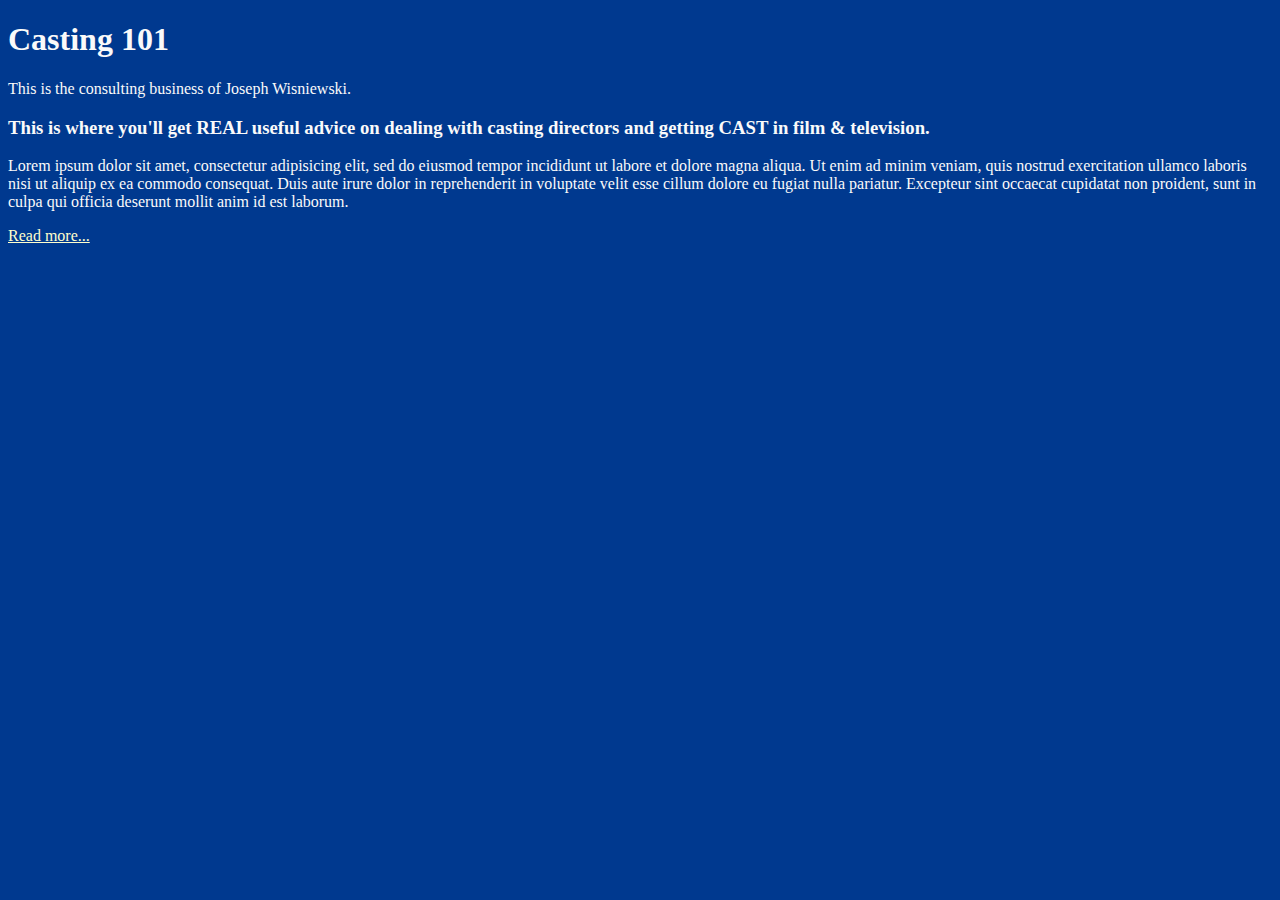
<file: index.html>
<!DOCTYPE html>
<html>

	<head>
		<title>REAL Advice for Actors: Casting 101</title>
		<link rel="stylesheet" type="text/css" href="css/main.css">
	</head>
	
	<body>
		<h1>Casting 101</h1>
		<p>This is the consulting business of Joseph Wisniewski.</p>

		<h3>This is where you'll get REAL useful advice on dealing with casting directors and getting CAST in film & television.</h3>
		<p>Lorem ipsum dolor sit amet, consectetur adipisicing elit, sed do eiusmod
		tempor incididunt ut labore et dolore magna aliqua. Ut enim ad minim veniam,
		quis nostrud exercitation ullamco laboris nisi ut aliquip ex ea commodo
		consequat. Duis aute irure dolor in reprehenderit in voluptate velit esse
		cillum dolore eu fugiat nulla pariatur. Excepteur sint occaecat cupidatat non
		proident, sunt in culpa qui officia deserunt mollit anim id est laborum.</p>

		<a href="#">Read more...</a>
	</body>
	
</html>
</file>
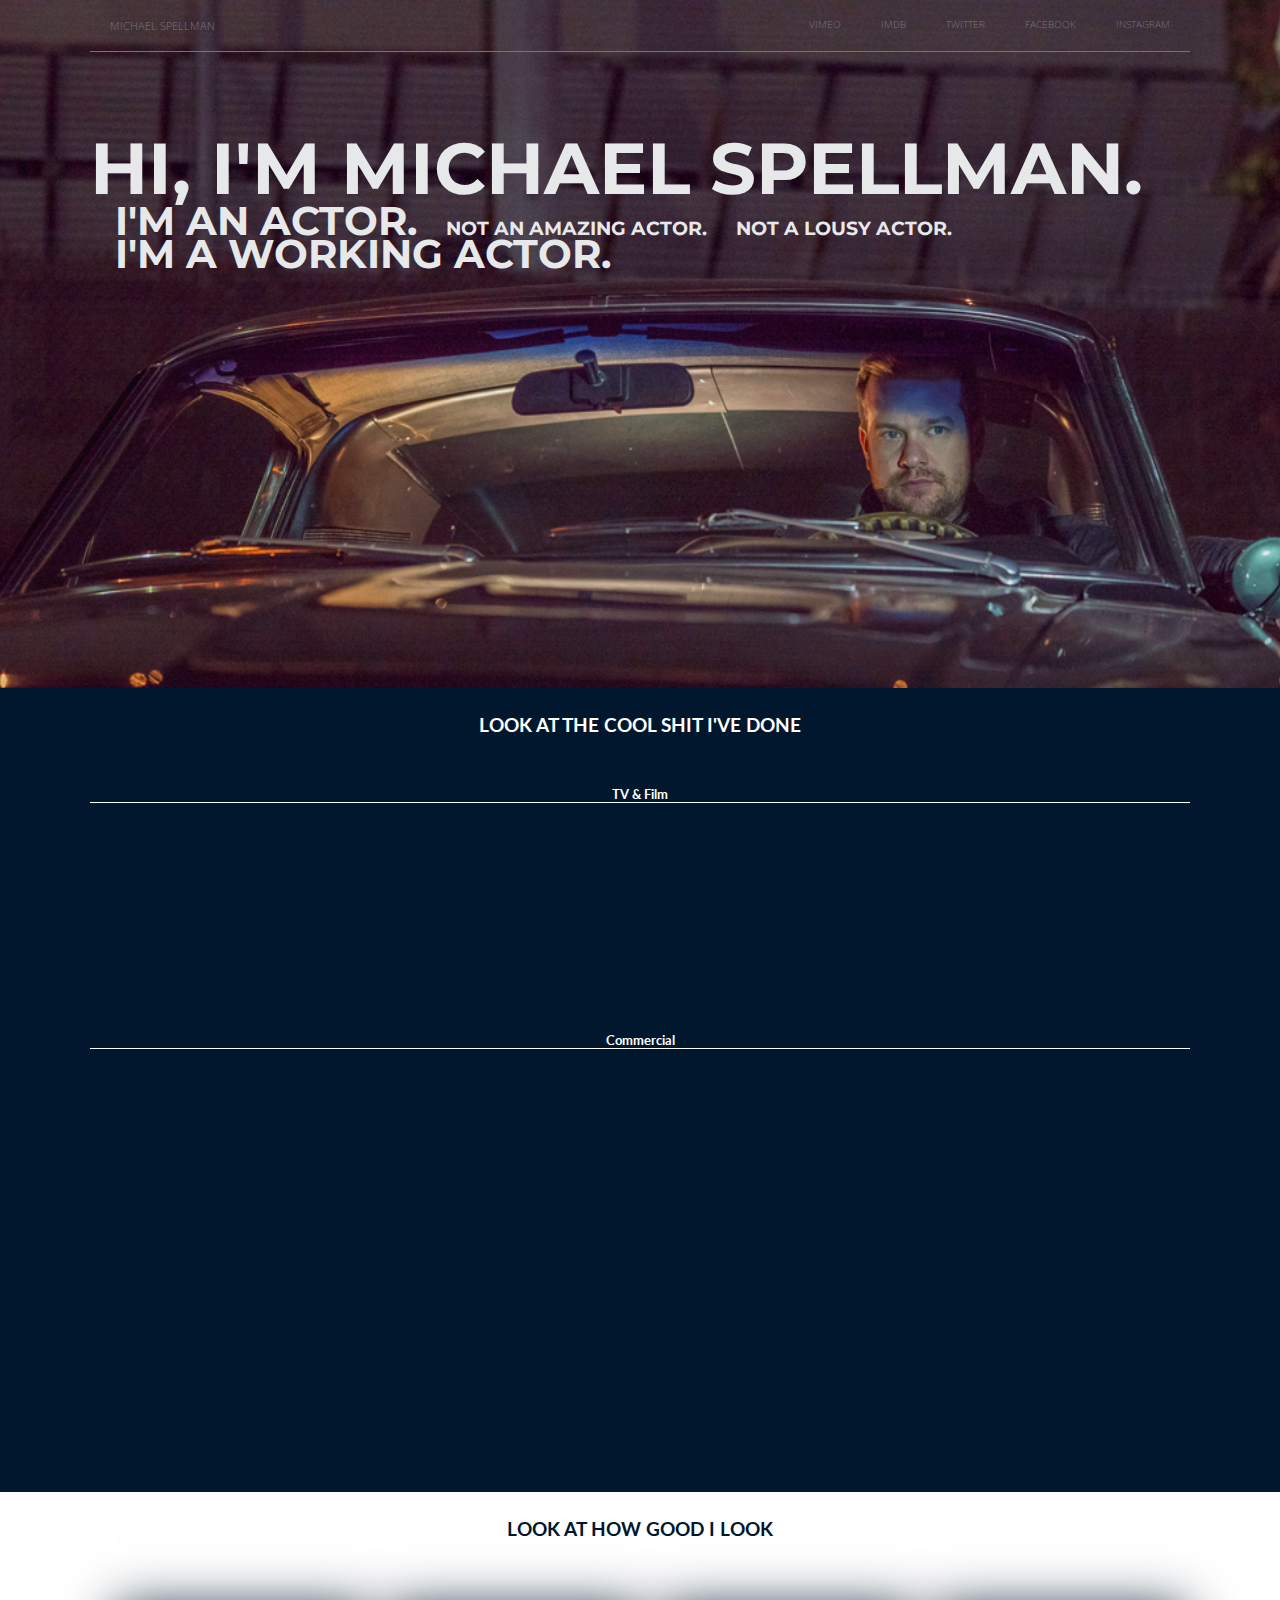
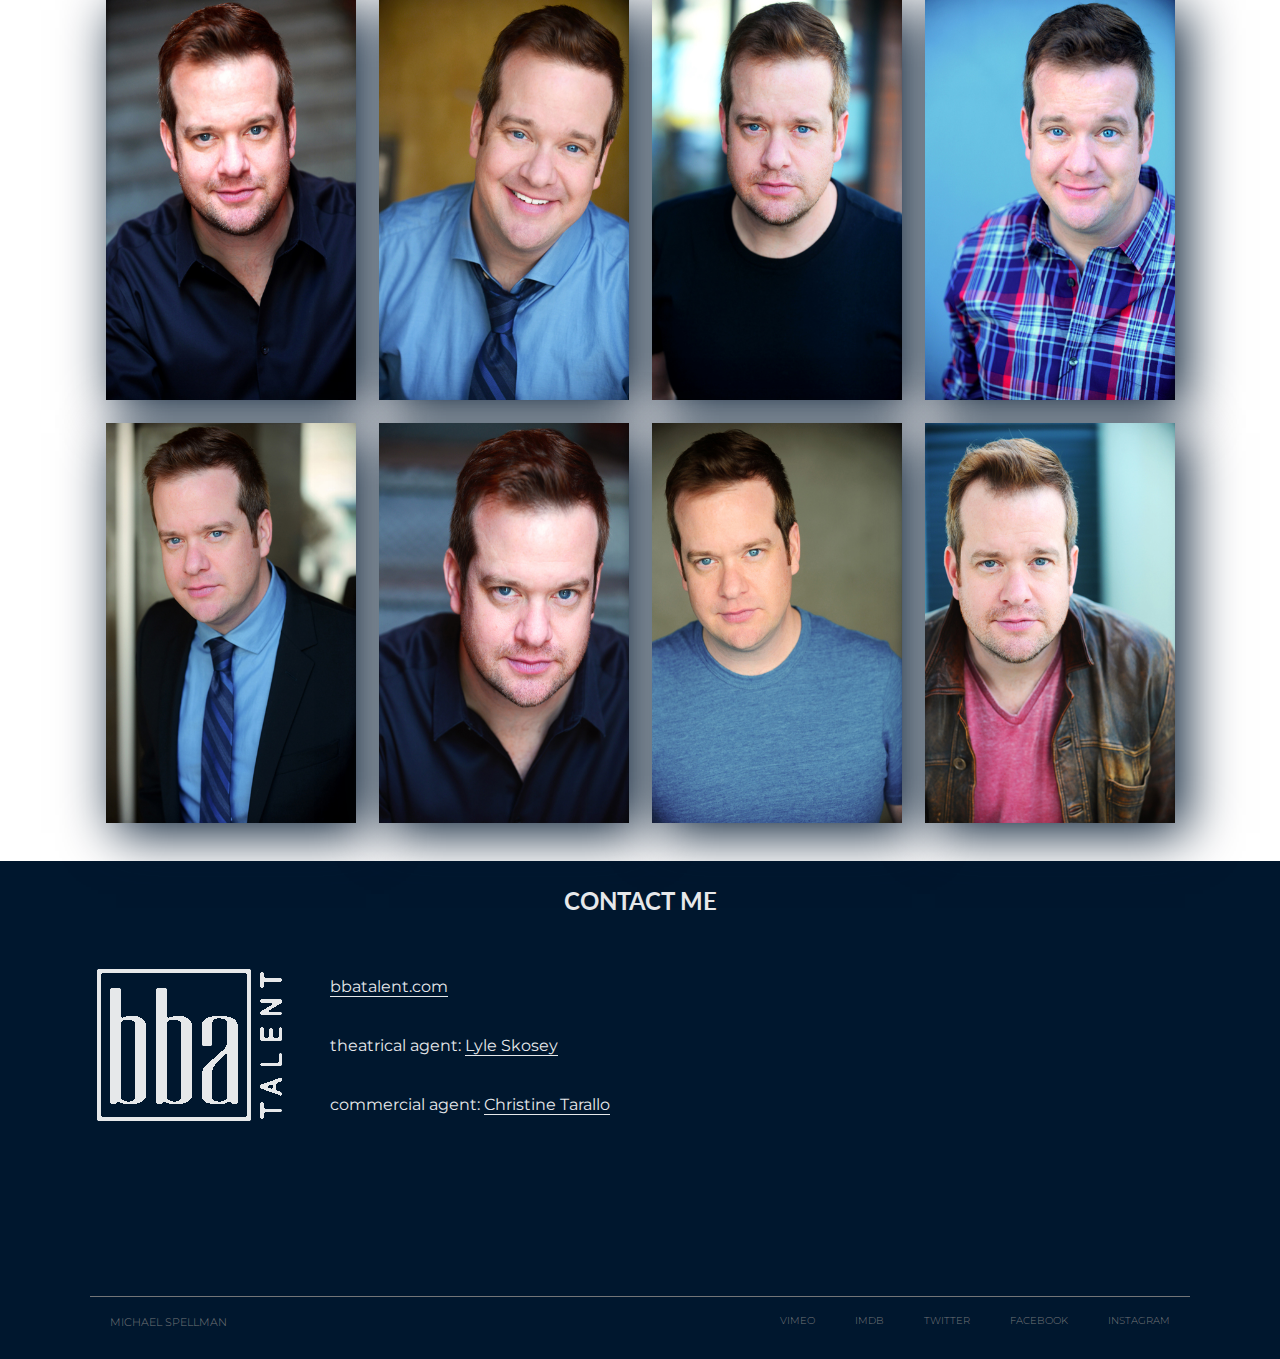
<file: MichaelSpellman/index.html>
<!DOCTYPE html>
<html>
<head>
	<meta charset="UTF-8" />
	<title>Michael Spellman</title>
	<link rel="stylesheet" type="text/css" href="css/style.css">
</head>

<body>
<!-- LANDING PAGE -->
	<section id="landingpage">
		<div class="wholepage">
			<header class="clearfix">
				<div id="logo">
					<a href="http://www.michaelspellman.com">Michael Spellman</a>
				</div>
				<nav id="nav">
					<a href="https://instagram.com/michaelspellman/">Instagram</a>
					<a href="http://www.facebook.com/michaelspellman">Facebook</a>
					<a href="https://twitter.com/michaelspellman">Twitter</a>
					<a href="http://www.imdb.com/name/nm1931943/">IMDb</a>
					<a href="https://vimeo.com/michaelspellman">Vimeo</a>
				</nav>
			</header>

			<div class="headline">
				<h1>Hi, I'm Michael Spellman&#46;</h1>
				<h2>I'm an actor&#46;</h2>
				<h3>Not an amazing actor&#46;</h3>
				<h3>Not a lousy actor&#46;</h3>
				<h2>I'm a working actor&#46;</h2>
			</div>
		</div>	
	</section>	
<!-- END OF LANDING PAGE -->
<!-- VIDEO SECTION -->
	<section id="video">
		<div class="wholepage">
			<h2>Look at the cool shit I've done</h2>
			<h3>TV &#38; Film</h3>
			<iframe src="https://player.vimeo.com/video/119509367?byline=0&portrait=0" webkitallowfullscreen mozallowfullscreen allowfullscreen></iframe>
			<iframe src="https://player.vimeo.com/video/119509365?byline=0&portrait=0" webkitallowfullscreen mozallowfullscreen allowfullscreen></iframe>
			<iframe src="https://player.vimeo.com/video/119509366?byline=0&portrait=0" webkitallowfullscreen mozallowfullscreen allowfullscreen></iframe>
			<h3>Commercial</h3>
			<iframe src="https://player.vimeo.com/video/119610438?byline=0&portrait=0" webkitallowfullscreen mozallowfullscreen allowfullscreen></iframe>
			<iframe src="https://player.vimeo.com/video/119707033?byline=0&portrait=0" webkitallowfullscreen mozallowfullscreen allowfullscreen></iframe>
			<iframe src="https://player.vimeo.com/video/127450800?byline=0&portrait=0" webkitallowfullscreen mozallowfullscreen allowfullscreen></iframe>
			<iframe src="https://player.vimeo.com/video/119509886?byline=0&portrait=0" webkitallowfullscreen mozallowfullscreen allowfullscreen></iframe>
			<iframe src="https://player.vimeo.com/video/120120199?byline=0&portrait=0" webkitallowfullscreen mozallowfullscreen allowfullscreen></iframe>
			<iframe src="https://player.vimeo.com/video/119703083?byline=0&portrait=0" webkitallowfullscreen mozallowfullscreen allowfullscreen></iframe>
<!-- 			<iframe src="https://player.vimeo.com/video/119509837?byline=0&portrait=0" webkitallowfullscreen mozallowfullscreen allowfullscreen></iframe>
			<iframe src="https://player.vimeo.com/video/119509879?byline=0&portrait=0" webkitallowfullscreen mozallowfullscreen allowfullscreen></iframe>
			<iframe src="https://player.vimeo.com/video/119509838?byline=0&portrait=0" webkitallowfullscreen mozallowfullscreen allowfullscreen></iframe>
			<iframe src="https://player.vimeo.com/video/120120200?byline=0&portrait=0" webkitallowfullscreen mozallowfullscreen allowfullscreen></iframe>
			<iframe src="https://player.vimeo.com/video/119610434?byline=0&portrait=0" webkitallowfullscreen mozallowfullscreen allowfullscreen></iframe>
			<iframe src="https://player.vimeo.com/video/119509882?byline=0&portrait=0" webkitallowfullscreen mozallowfullscreen allowfullscreen></iframe>
			<iframe src="https://player.vimeo.com/video/120120198?byline=0&portrait=0" webkitallowfullscreen mozallowfullscreen allowfullscreen></iframe>
			<iframe src="https://player.vimeo.com/video/120120206?byline=0&portrait=0" webkitallowfullscreen mozallowfullscreen allowfullscreen></iframe>
			<iframe src="https://player.vimeo.com/video/119610435?byline=0&portrait=0" webkitallowfullscreen mozallowfullscreen allowfullscreen></iframe>
			<iframe src="https://player.vimeo.com/video/119707034?byline=0&portrait=0" webkitallowfullscreen mozallowfullscreen allowfullscreen></iframe>
			<iframe src="https://player.vimeo.com/video/119704974?byline=0&portrait=0" webkitallowfullscreen mozallowfullscreen allowfullscreen></iframe>
			<iframe src="https://player.vimeo.com/video/120752461?byline=0&portrait=0" webkitallowfullscreen mozallowfullscreen allowfullscreen></iframe>
			<iframe src="https://player.vimeo.com/video/119509883?byline=0&portrait=0" webkitallowfullscreen mozallowfullscreen allowfullscreen></iframe>
			<iframe src="https://player.vimeo.com/video/120120201?byline=0&portrait=0" webkitallowfullscreen mozallowfullscreen allowfullscreen></iframe>
			<iframe src="https://player.vimeo.com/video/119610437?byline=0&portrait=0" webkitallowfullscreen mozallowfullscreen allowfullscreen></iframe>
			<iframe src="https://player.vimeo.com/video/119707035?byline=0&portrait=0" webkitallowfullscreen mozallowfullscreen allowfullscreen></iframe> -->
		</div>	
	</section>
<!-- END OF VIDEO SECTION -->
<!-- PHOTO SECTION -->
	<section id="photo">
		<div class="wholepage">
			<h2>Look at how good I look</h2>
			<img src="images/MKS01.jpg" alt="Michael Spellman Headshot #1">
			<img src="images/MKS02.jpg" alt="Michael Spellman Headshot #2">
			<img src="images/MKS03.jpg" alt="Michael Spellman Headshot #3">
			<img src="images/MKS04.jpg" alt="Michael Spellman Headshot #4">
			<img src="images/MKS05.jpg" alt="Michael Spellman Headshot #5">
			<!-- <img src="images/MKS06.jpg" alt="Michael Spellman Headshot #6"> -->
			<img src="images/MKS07.jpg" alt="Michael Spellman Headshot #7">
			<img src="images/MKS08.jpg" alt="Michael Spellman Headshot #8">
			<!-- <img src="images/MKS09.jpg" alt="Michael Spellman Headshot #9"> -->
			<!-- <img src="images/MKS10.jpg" alt="Michael Spellman Headshot #10"> -->
			<img src="images/MKS11.jpg" alt="Michael Spellman Headshot #11">
			<!-- <img src="images/MKS12.jpg" alt="Michael Spellman Headshot #12"> -->
		</div>
	</section>
<!-- END OF PHOTO SECTION -->
<!-- CONTACT SECTION -->
	<section id="contact">
		<div class="wholepage">
			<h2>Contact me</h2>
			<img src="images/bba.png">
			<p><a href="bbatalent.com">bbatalent.com</a></p>
			<p>theatrical agent&#58; <a href="mailto:lyle@bbatalent.com">Lyle Skosey</a></p>
			<p>commercial agent&#58; <a href="mailto:christine@bbatalent.com">Christine Tarallo</a></p>
			<footer class="clearfix">
				<div id="logo">
					<a href="http://www.michaelspellman.com">Michael Spellman</a>
				</div>
				<nav id="nav">
					<a href="https://instagram.com/michaelspellman/">Instagram</a>
					<a href="http://www.facebook.com/michaelspellman">Facebook</a>
					<a href="https://twitter.com/michaelspellman">Twitter</a>
					<a href="http://www.imdb.com/name/nm1931943/">IMDb</a>
					<a href="https://vimeo.com/michaelspellman">Vimeo</a>
				</nav>
			</footer>
		</div>
	</section>
<!-- END OF CONTACT SECTION -->
</body>

</html>
</file>
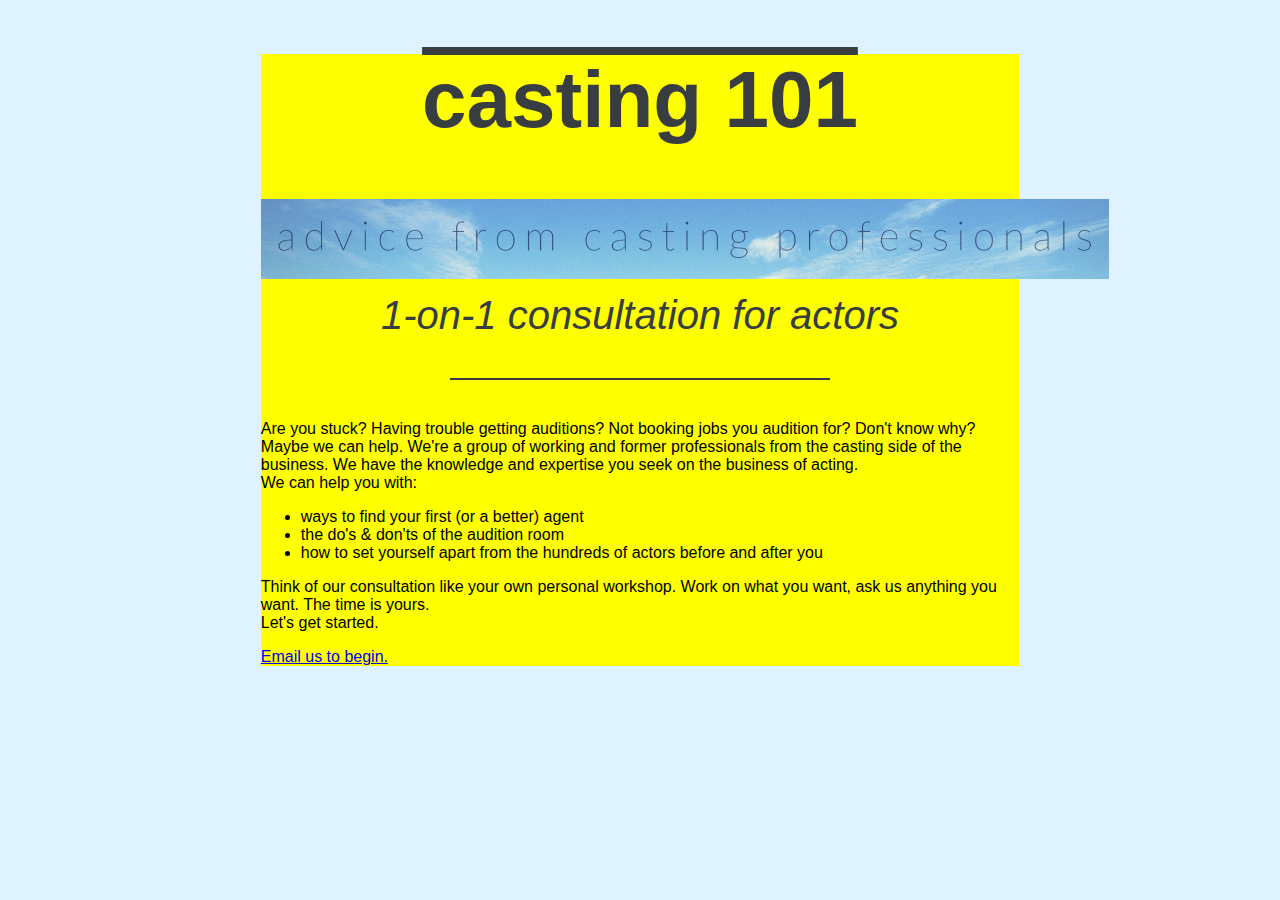
<file: unit3/index.html>
<!DOCTYPE html>
<html>
<head>
	<title>casting 101</title>
	<link rel="stylesheet" type="text/css" href="css/style.css">
</head>
<body>
	<div id="wrapper">
	<h1>casting 101</h1>

	<img src="images/advicefromcastingprofessionals.png" alt="advice from casting professionals" title="image stating business purpose of advice from casting professionals">

	<p id="slogan">1-on-1 consultation for actors</p>

	<hr>

	<p>Are you stuck?  Having trouble getting auditions?  Not booking jobs you audition for?  Don't know why?<br>Maybe we can help.  We're a group of working and former professionals from the casting side of the business.  We have the knowledge and expertise you seek on the business of acting.<br>We can help you with:
	<ul class="whatweoffer">
		<li>ways to find your first (or a better) agent</li>
		<li>the do's & don'ts of the audition room</li>
		<li>how to set yourself apart from the hundreds of actors before and after you</li>
	</ul>
	Think of our consultation like your own personal workshop.  Work on what you want, ask us anything you want.  The time is yours.<br> Let's get started.</p>

	<a href="mailto:jmwsells@gmail.com">Email us to begin.</a>
	</div>
</body>
</html>
</file>
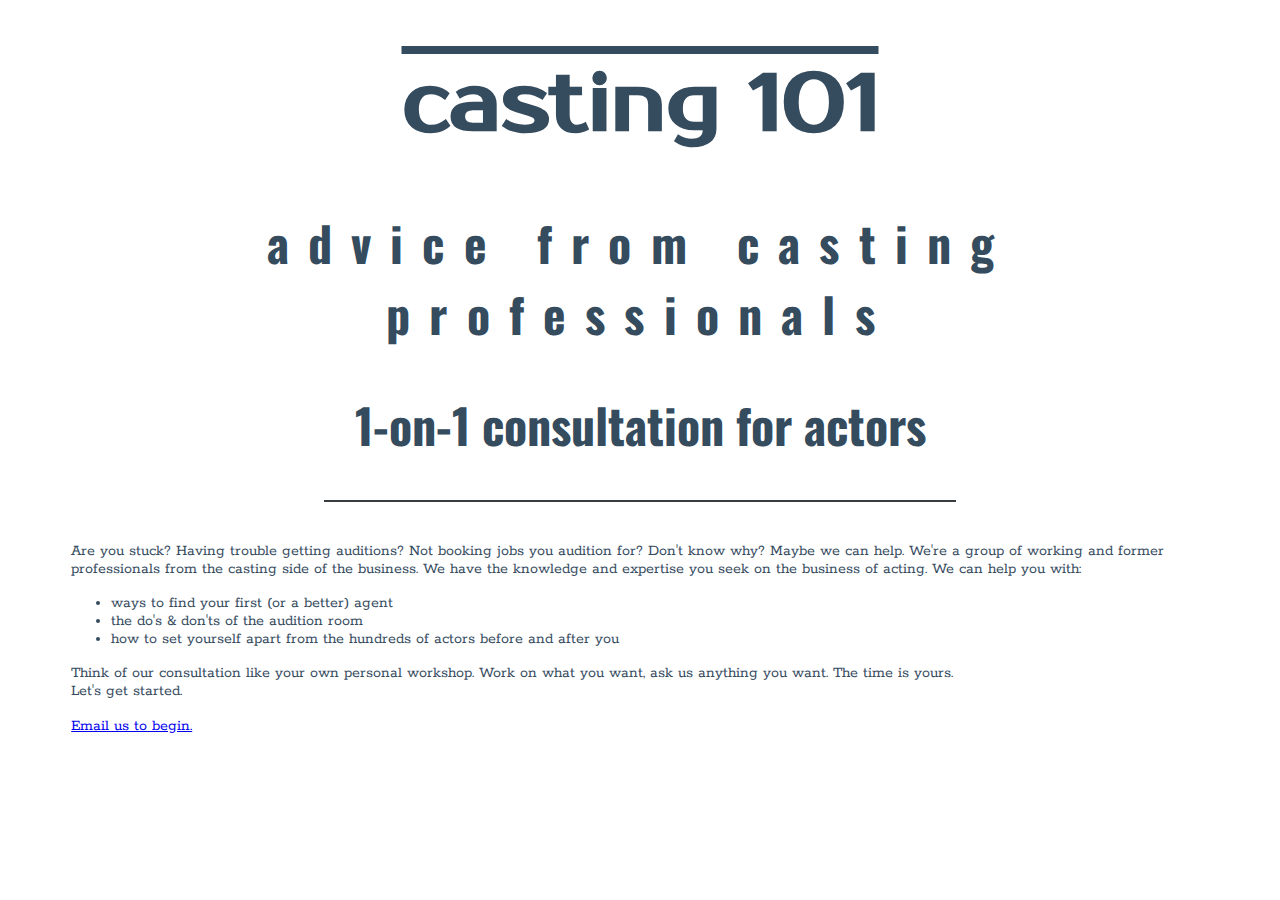
<file: unit4/index.html>
<!DOCTYPE html>
<html>
<head>
	<title>casting 101</title>
	<link rel="stylesheet" type="text/css" href="css/style.css">
</head>
<body>
	<div class="wrapper">
		<h1>casting 101</h1>
	</div>

	<div id="slogan">
			<h2>advice from casting professionals</h2>
	</div>

	<div class="wrapper">
		<h2>1-on-1 consultation for actors</h2>
	</div>

	<hr>

	<div class="wrapper">
		<p>Are you stuck?  Having trouble getting auditions? Not booking jobs you audition for? Don't know why? Maybe we can help. We're a group of working and former professionals from the casting side of the business. We have the knowledge and expertise you seek on the business of acting. We can help you with:</p>
		<ul class="whatweoffer">
			<li>ways to find your first (or a better) agent</li>
			<li>the do's &#38; don'ts of the audition room</li>
			<li>how to set yourself apart from the hundreds of actors before and after you</li>
		</ul>
		<p>Think of our consultation like your own personal workshop.  Work on what you want, ask us anything you want.  The time is yours.<br> Let's get started.</p>
	</div>

	<div class="wrapper">
		<a href="mailto:jmwsells@gmail.com">Email us to begin.</a>
	</div>

</body>
</html>
</file>
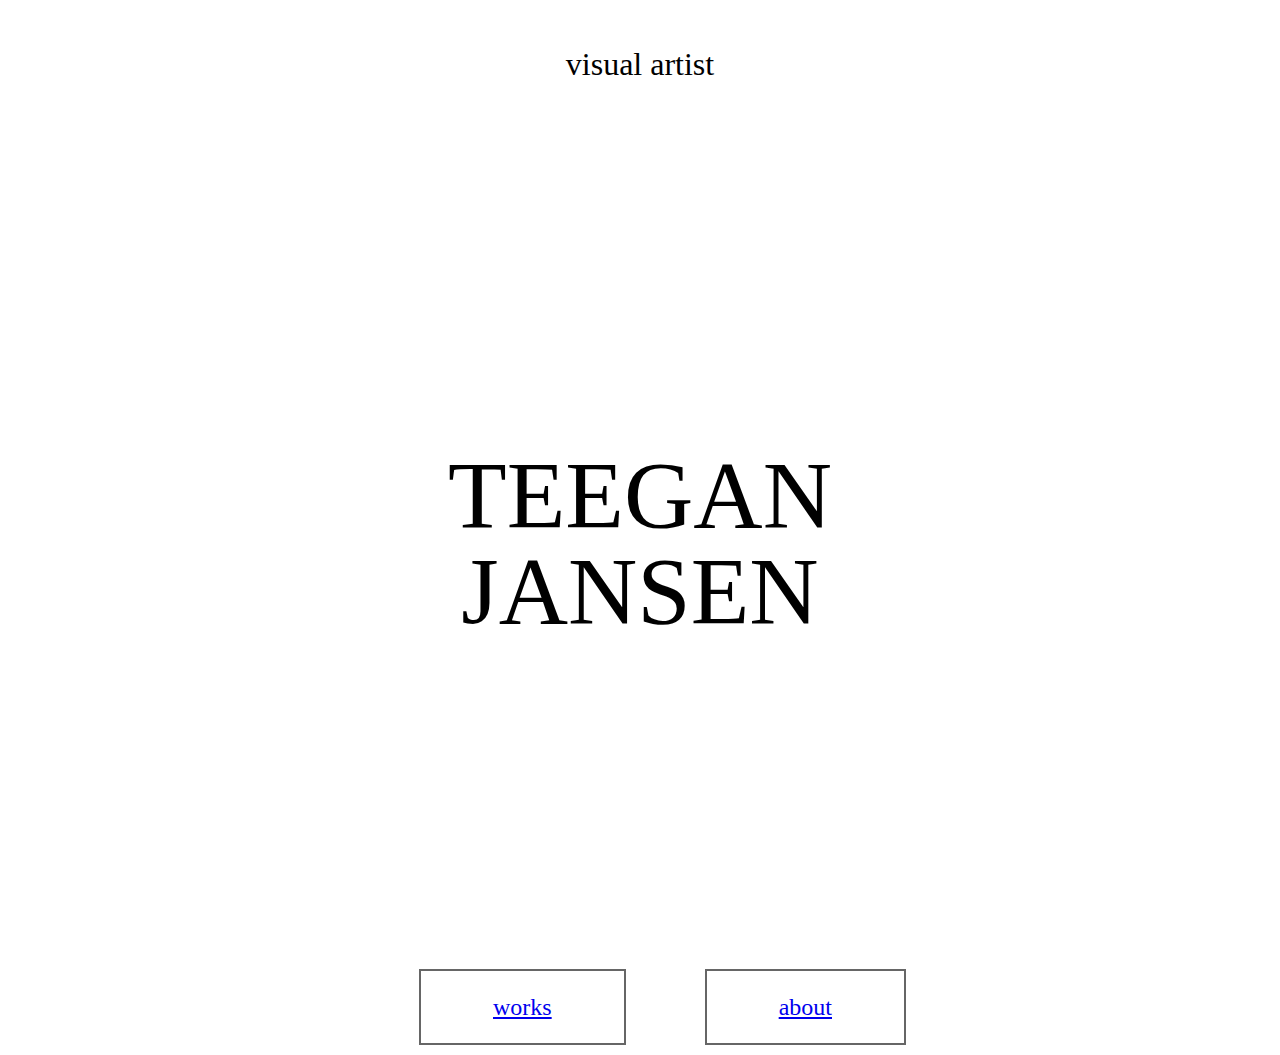
<file: unit6/index.html>
<!DOCTYPE html>
<html>
<head>
	<title>Teegan Jansen | Visual Artist</title>
	<link rel="stylesheet" type="text/css" href="css/reset.css">
	<link rel="stylesheet" type="text/css" href="css/style.css">
</head>

<body class="homepage">
	<h2>visual artist</h2>
	<h1>TEEGAN JANSEN</h1>
	<div class="homenav">
		<div class="centernav" class="clearfix">	
			<a href="works.html">works</a>
		</div>
		<div class="centernav" class="clearfix">	
			<a href="about.html">about</a>
		</div>
	</div>		
</body>

</html>
</file>
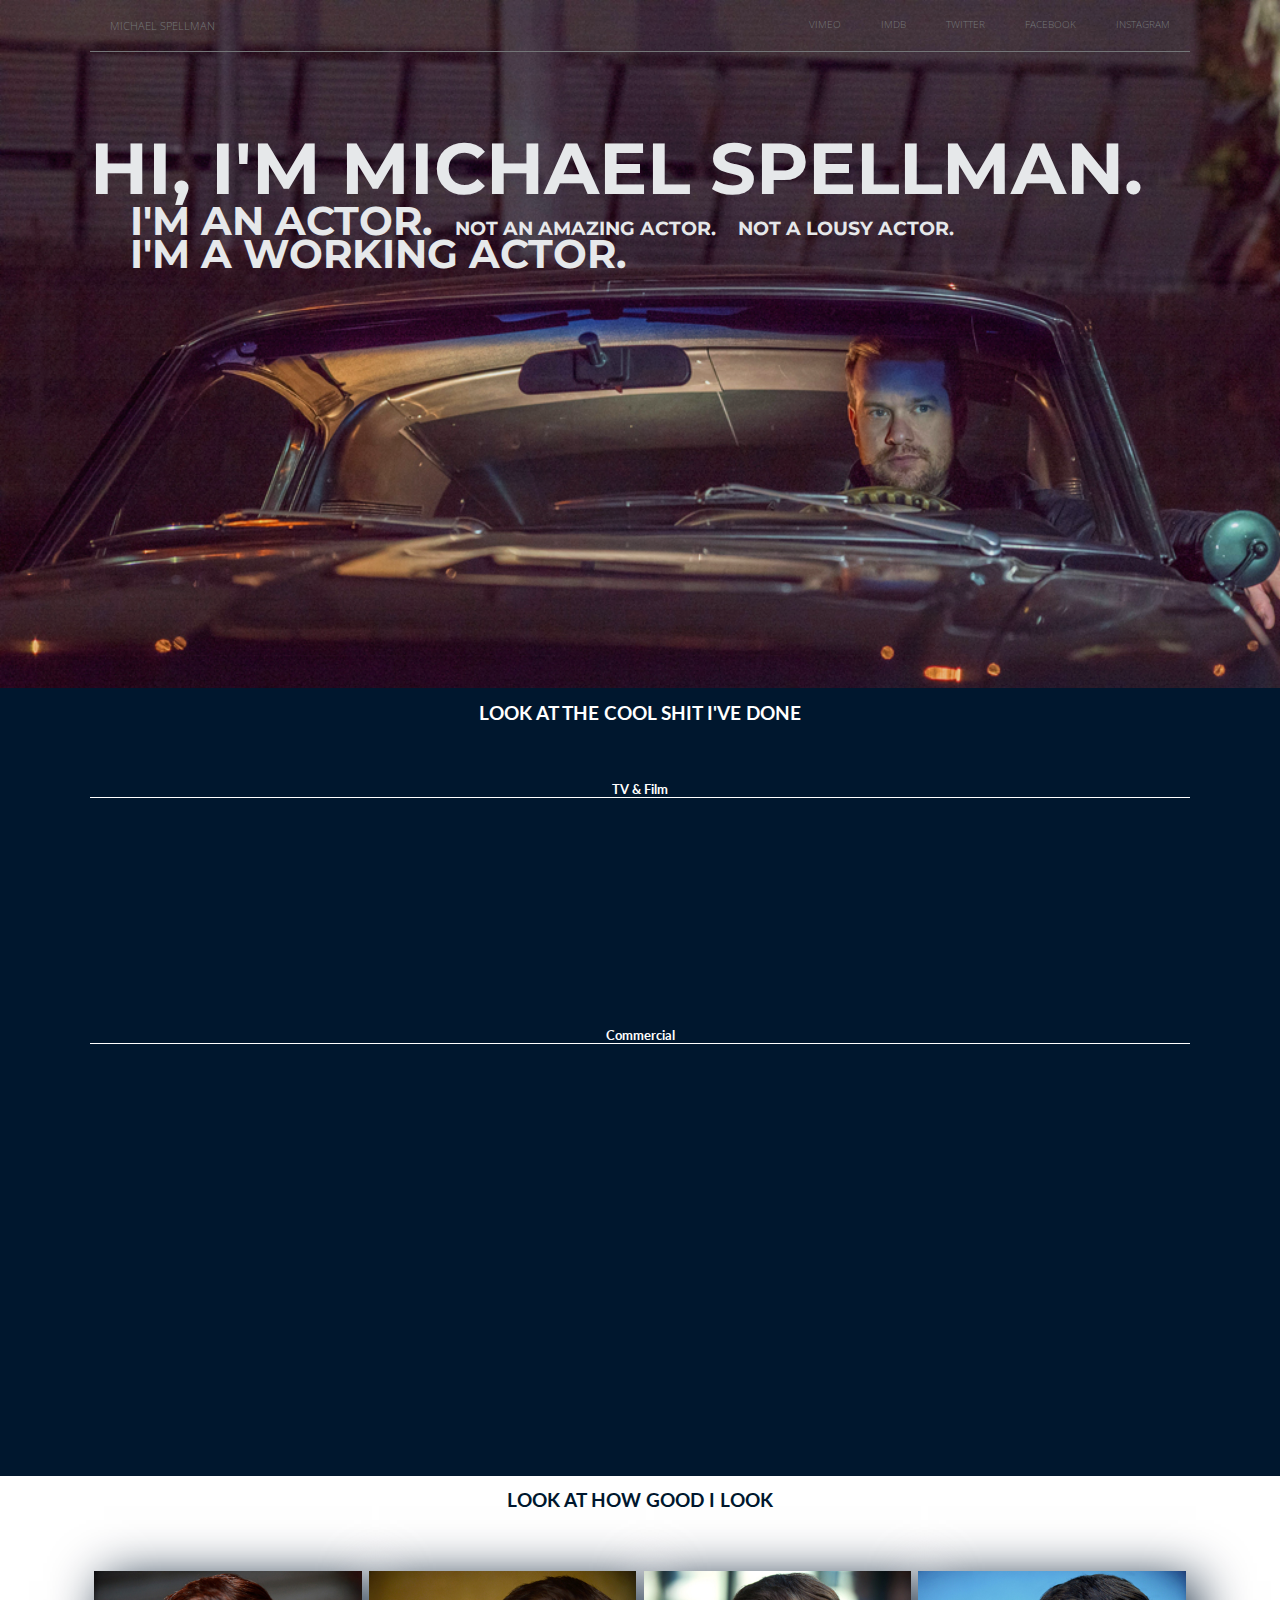
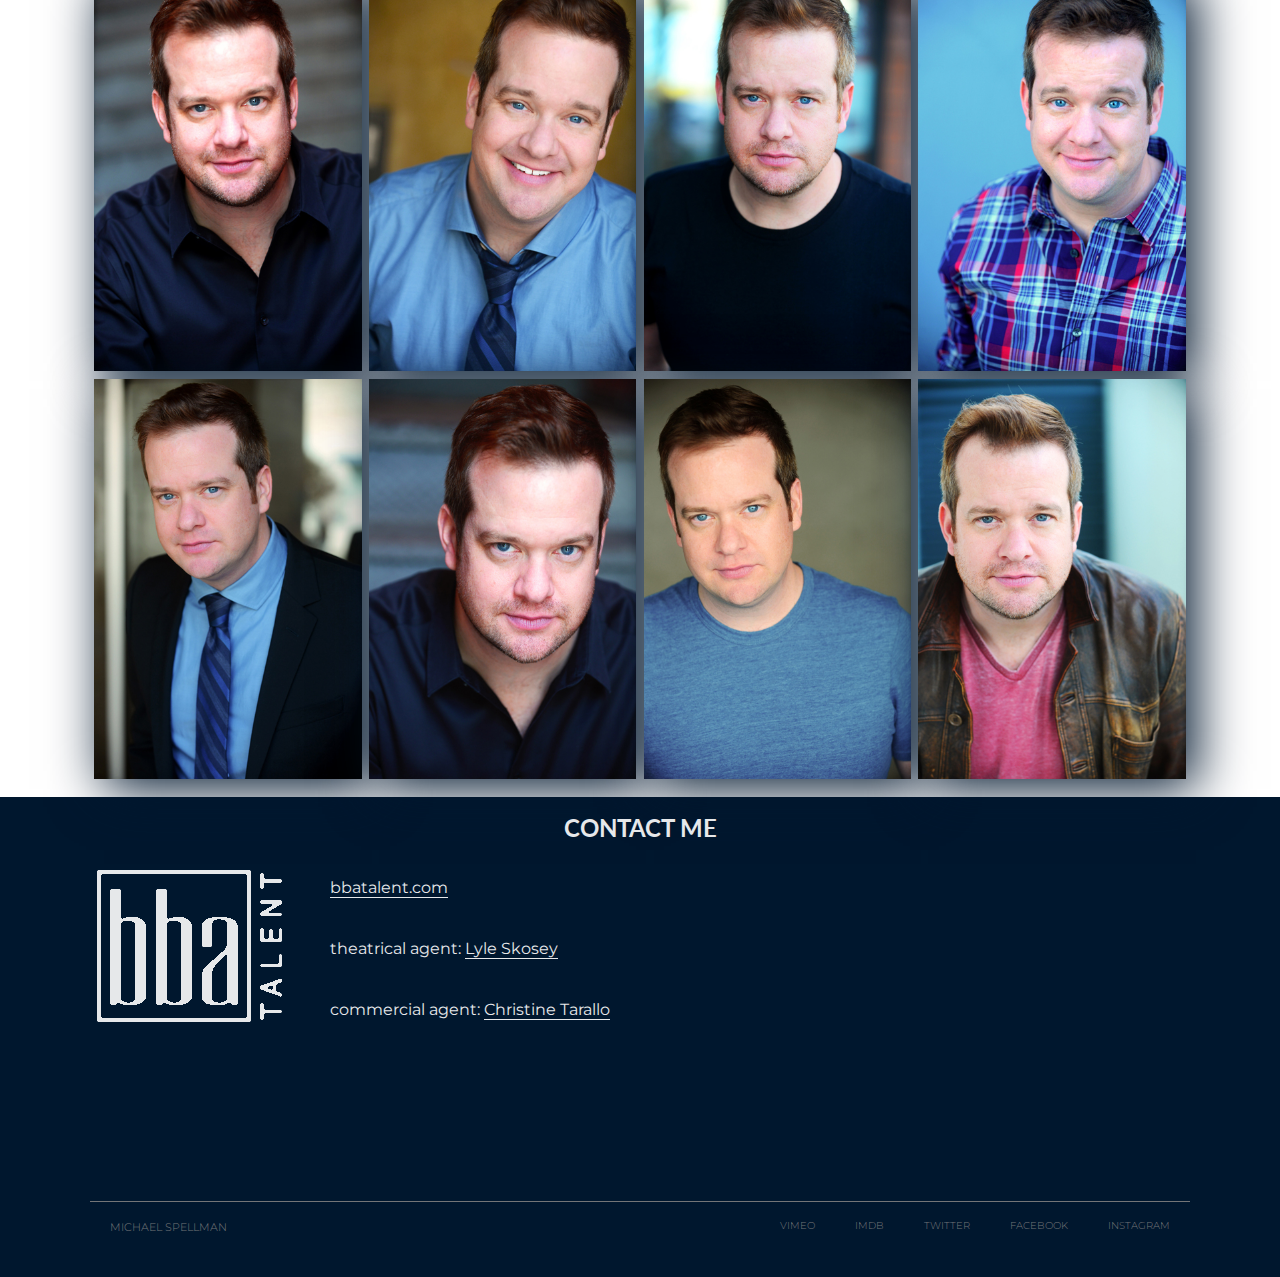
<file: unit8/index.html>
<!DOCTYPE html>
<html>
<head>
	<meta charset="UTF-8" />
	<title>Michael Spellman</title>
	<link rel="stylesheet" type="text/css" href="css/style.css">
	<meta name=“viewport” content=“width=device-width, initial scale=1”>
</head>

<body>
<!-- LANDING PAGE -->
	<section id="landingpage">
		<div class="wholepage">
			<header class="clearfix">
				<div class="logo">
					<a href="#">Michael Spellman</a>
				</div>
				<nav class="nav">
					<a href="https://instagram.com/michaelspellman/">Instagram</a>
					<a href="http://www.facebook.com/michaelspellman">Facebook</a>
					<a href="https://twitter.com/michaelspellman">Twitter</a>
					<a href="http://www.imdb.com/name/nm1931943/">IMDb</a>
					<a href="https://vimeo.com/michaelspellman">Vimeo</a>
				</nav>
			</header>

			<div class="headline">
				<h1>Hi, I'm Michael Spellman&#46;</h1>
				<h2>I'm an actor&#46;</h2>
				<h3>Not an amazing actor&#46;</h3>
				<h3>Not a lousy actor&#46;</h3>
				<h2>I'm a working actor&#46;</h2>
			</div>
		</div>	
	</section>	
<!-- END OF LANDING PAGE -->
<!-- VIDEO SECTION -->
	<section id="video">
		<div class="wholepage">
			<h2>Look at the cool shit I've done</h2>
			<h3>TV &#38; Film</h3>
			<iframe src="https://player.vimeo.com/video/119509367?byline=0&portrait=0" webkitallowfullscreen mozallowfullscreen allowfullscreen></iframe>
			<iframe src="https://player.vimeo.com/video/119509365?byline=0&portrait=0" webkitallowfullscreen mozallowfullscreen allowfullscreen></iframe>
			<iframe src="https://player.vimeo.com/video/119509366?byline=0&portrait=0" webkitallowfullscreen mozallowfullscreen allowfullscreen></iframe>
			<h3>Commercial</h3>
			<iframe src="https://player.vimeo.com/video/119610438?byline=0&portrait=0" webkitallowfullscreen mozallowfullscreen allowfullscreen></iframe>
			<iframe src="https://player.vimeo.com/video/119707033?byline=0&portrait=0" webkitallowfullscreen mozallowfullscreen allowfullscreen></iframe>
			<iframe src="https://player.vimeo.com/video/127450800?byline=0&portrait=0" webkitallowfullscreen mozallowfullscreen allowfullscreen></iframe>
			<iframe src="https://player.vimeo.com/video/119509886?byline=0&portrait=0" webkitallowfullscreen mozallowfullscreen allowfullscreen></iframe>
			<iframe src="https://player.vimeo.com/video/120120199?byline=0&portrait=0" webkitallowfullscreen mozallowfullscreen allowfullscreen></iframe>
			<iframe src="https://player.vimeo.com/video/119703083?byline=0&portrait=0" webkitallowfullscreen mozallowfullscreen allowfullscreen></iframe>
<!-- 			<iframe src="https://player.vimeo.com/video/119509837?byline=0&portrait=0" webkitallowfullscreen mozallowfullscreen allowfullscreen></iframe>
			<iframe src="https://player.vimeo.com/video/119509879?byline=0&portrait=0" webkitallowfullscreen mozallowfullscreen allowfullscreen></iframe>
			<iframe src="https://player.vimeo.com/video/119509838?byline=0&portrait=0" webkitallowfullscreen mozallowfullscreen allowfullscreen></iframe>
			<iframe src="https://player.vimeo.com/video/120120200?byline=0&portrait=0" webkitallowfullscreen mozallowfullscreen allowfullscreen></iframe>
			<iframe src="https://player.vimeo.com/video/119610434?byline=0&portrait=0" webkitallowfullscreen mozallowfullscreen allowfullscreen></iframe>
			<iframe src="https://player.vimeo.com/video/119509882?byline=0&portrait=0" webkitallowfullscreen mozallowfullscreen allowfullscreen></iframe>
			<iframe src="https://player.vimeo.com/video/120120198?byline=0&portrait=0" webkitallowfullscreen mozallowfullscreen allowfullscreen></iframe>
			<iframe src="https://player.vimeo.com/video/120120206?byline=0&portrait=0" webkitallowfullscreen mozallowfullscreen allowfullscreen></iframe>
			<iframe src="https://player.vimeo.com/video/119610435?byline=0&portrait=0" webkitallowfullscreen mozallowfullscreen allowfullscreen></iframe>
			<iframe src="https://player.vimeo.com/video/119707034?byline=0&portrait=0" webkitallowfullscreen mozallowfullscreen allowfullscreen></iframe>
			<iframe src="https://player.vimeo.com/video/119704974?byline=0&portrait=0" webkitallowfullscreen mozallowfullscreen allowfullscreen></iframe>
			<iframe src="https://player.vimeo.com/video/120752461?byline=0&portrait=0" webkitallowfullscreen mozallowfullscreen allowfullscreen></iframe>
			<iframe src="https://player.vimeo.com/video/119509883?byline=0&portrait=0" webkitallowfullscreen mozallowfullscreen allowfullscreen></iframe>
			<iframe src="https://player.vimeo.com/video/120120201?byline=0&portrait=0" webkitallowfullscreen mozallowfullscreen allowfullscreen></iframe>
			<iframe src="https://player.vimeo.com/video/119610437?byline=0&portrait=0" webkitallowfullscreen mozallowfullscreen allowfullscreen></iframe>
			<iframe src="https://player.vimeo.com/video/119707035?byline=0&portrait=0" webkitallowfullscreen mozallowfullscreen allowfullscreen></iframe> -->
		</div>	
	</section>
<!-- END OF VIDEO SECTION -->
<!-- PHOTO SECTION -->
	<section id="photo">
		<div class="wholepage">
			<h2>Look at how good I look</h2>
			<img src="images/MKS01.jpg" alt="Michael Spellman Headshot #1">
			<img src="images/MKS02.jpg" alt="Michael Spellman Headshot #2">
			<img src="images/MKS03.jpg" alt="Michael Spellman Headshot #3">
			<img src="images/MKS04.jpg" alt="Michael Spellman Headshot #4">
			<img src="images/MKS05.jpg" alt="Michael Spellman Headshot #5">
			<!-- <img src="images/MKS06.jpg" alt="Michael Spellman Headshot #6"> -->
			<img src="images/MKS07.jpg" alt="Michael Spellman Headshot #7">
			<img src="images/MKS08.jpg" alt="Michael Spellman Headshot #8">
			<!-- <img src="images/MKS09.jpg" alt="Michael Spellman Headshot #9"> -->
			<!-- <img src="images/MKS10.jpg" alt="Michael Spellman Headshot #10"> -->
			<img src="images/MKS11.jpg" alt="Michael Spellman Headshot #11">
			<!-- <img src="images/MKS12.jpg" alt="Michael Spellman Headshot #12"> -->
		</div>
	</section>
<!-- END OF PHOTO SECTION -->
<!-- CONTACT SECTION -->
	<section id="contact">
		<div class="wholepage">
			<h2>Contact me</h2>
			<img src="images/bba.png">
			<p><a href="bbatalent.com">bbatalent.com</a></p>
			<p>theatrical agent&#58; <a href="mailto:lyle@bbatalent.com">Lyle Skosey</a></p>
			<p>commercial agent&#58; <a href="mailto:christine@bbatalent.com">Christine Tarallo</a></p>
			<footer class="clearfix">
				<div class="logo">
					<a href="http://www.michaelspellman.com">Michael Spellman</a>
				</div>
				<nav class="nav">
					<a href="https://instagram.com/michaelspellman/">Instagram</a>
					<a href="http://www.facebook.com/michaelspellman">Facebook</a>
					<a href="https://twitter.com/michaelspellman">Twitter</a>
					<a href="http://www.imdb.com/name/nm1931943/">IMDb</a>
					<a href="https://vimeo.com/michaelspellman">Vimeo</a>
				</nav>
			</footer>
		</div>
	</section>
<!-- END OF CONTACT SECTION -->
</body>

</html>
</file>
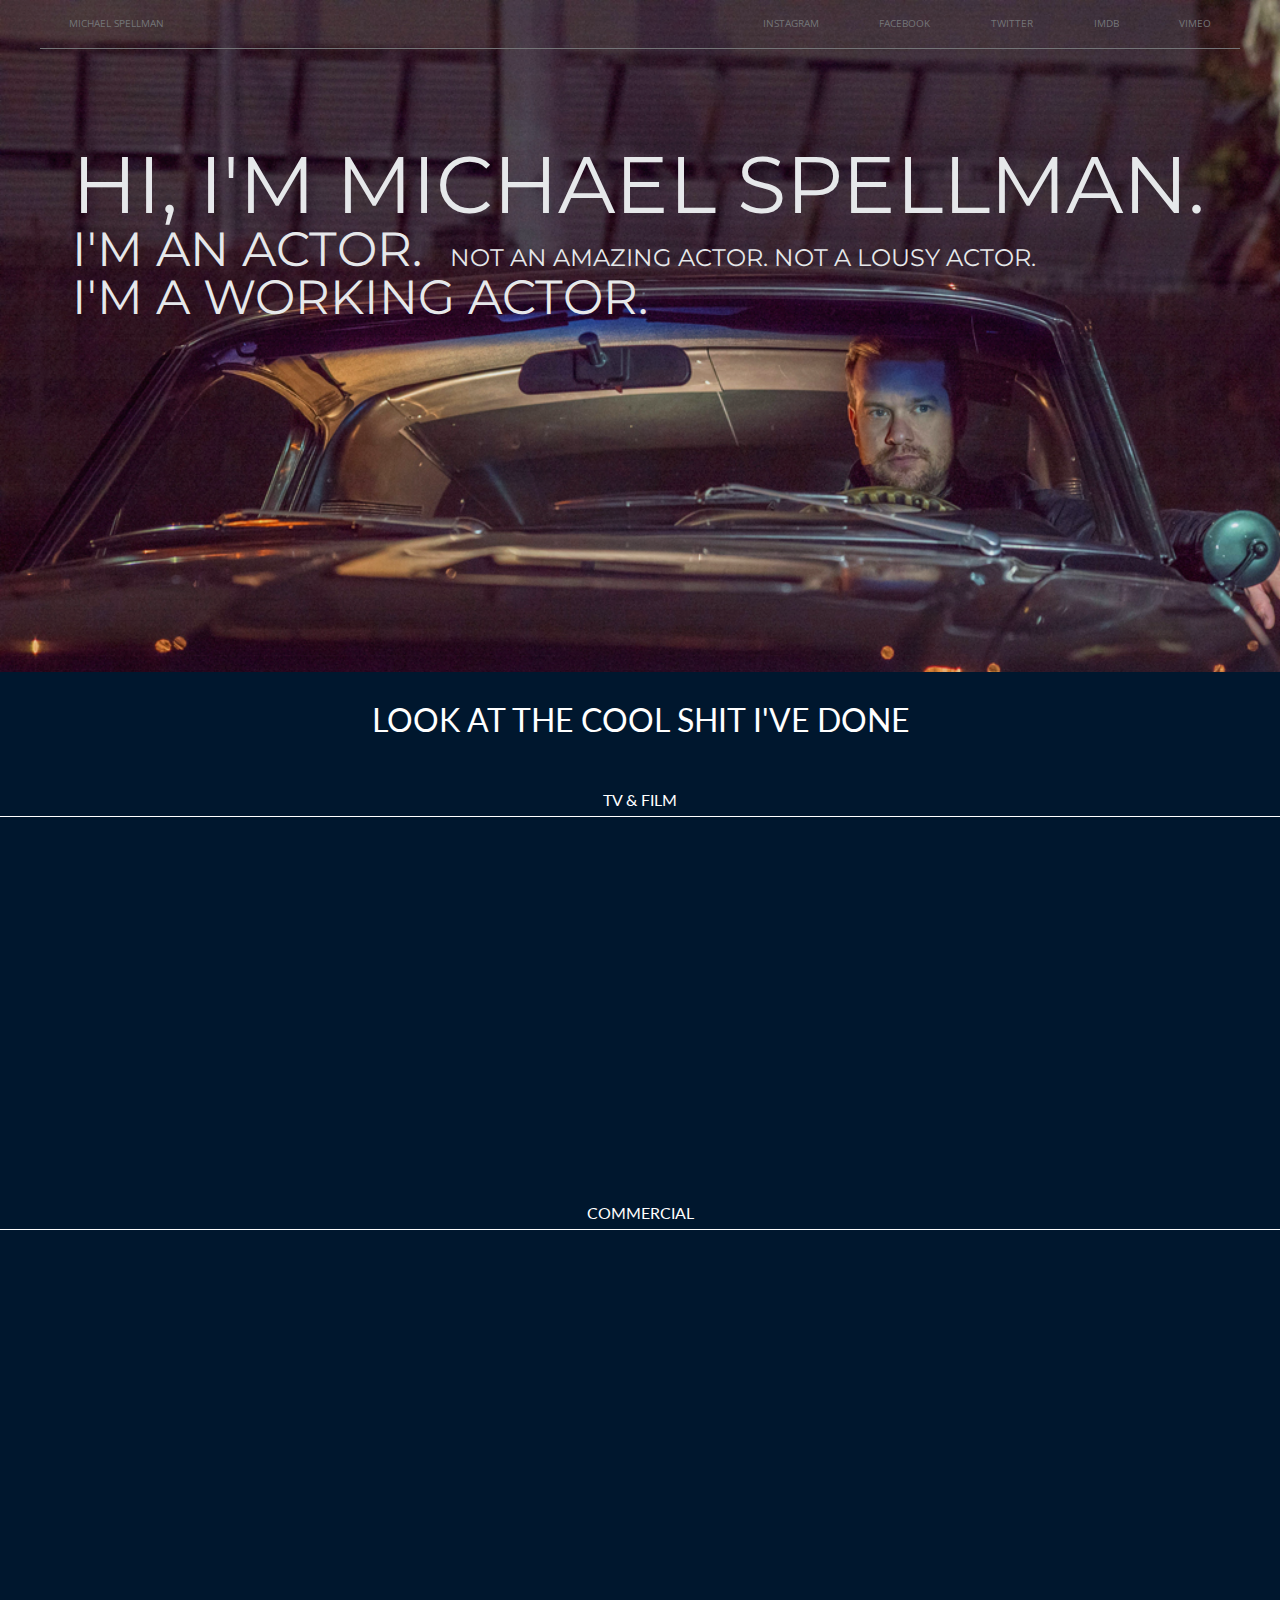
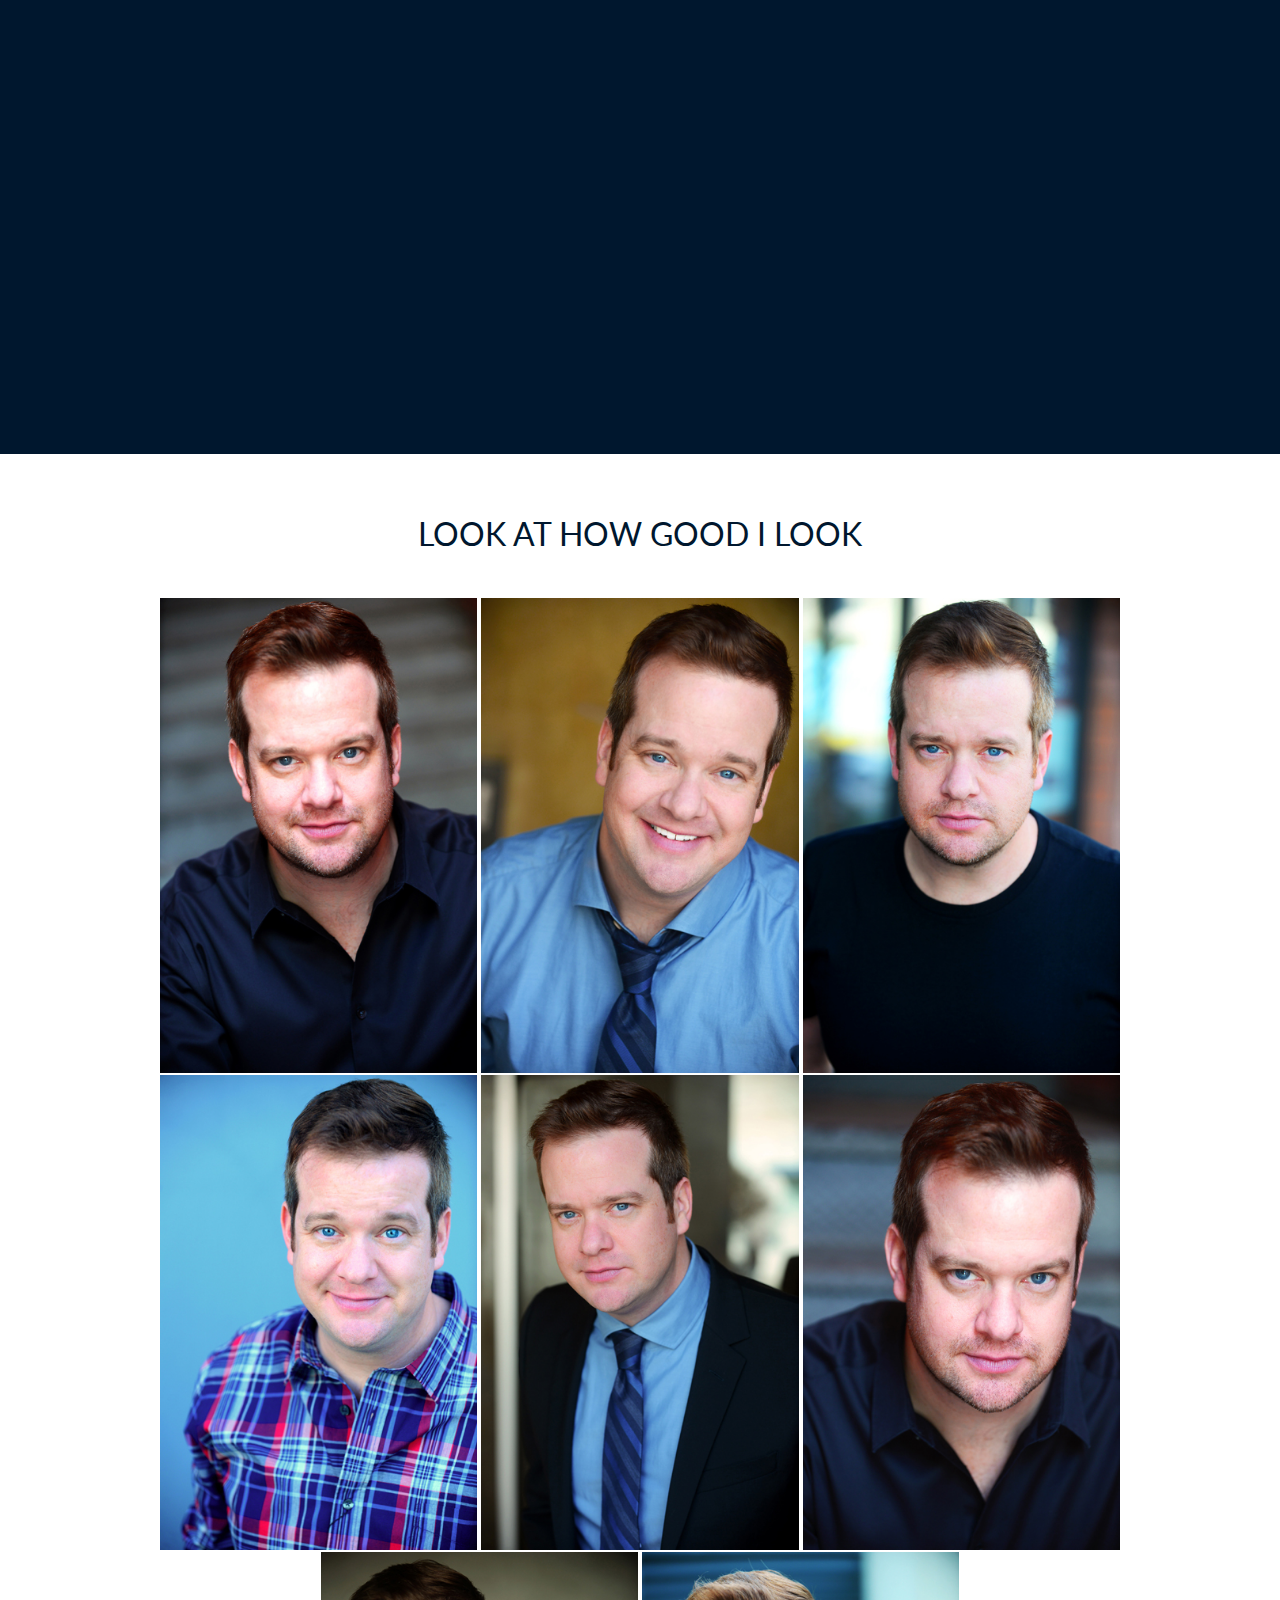
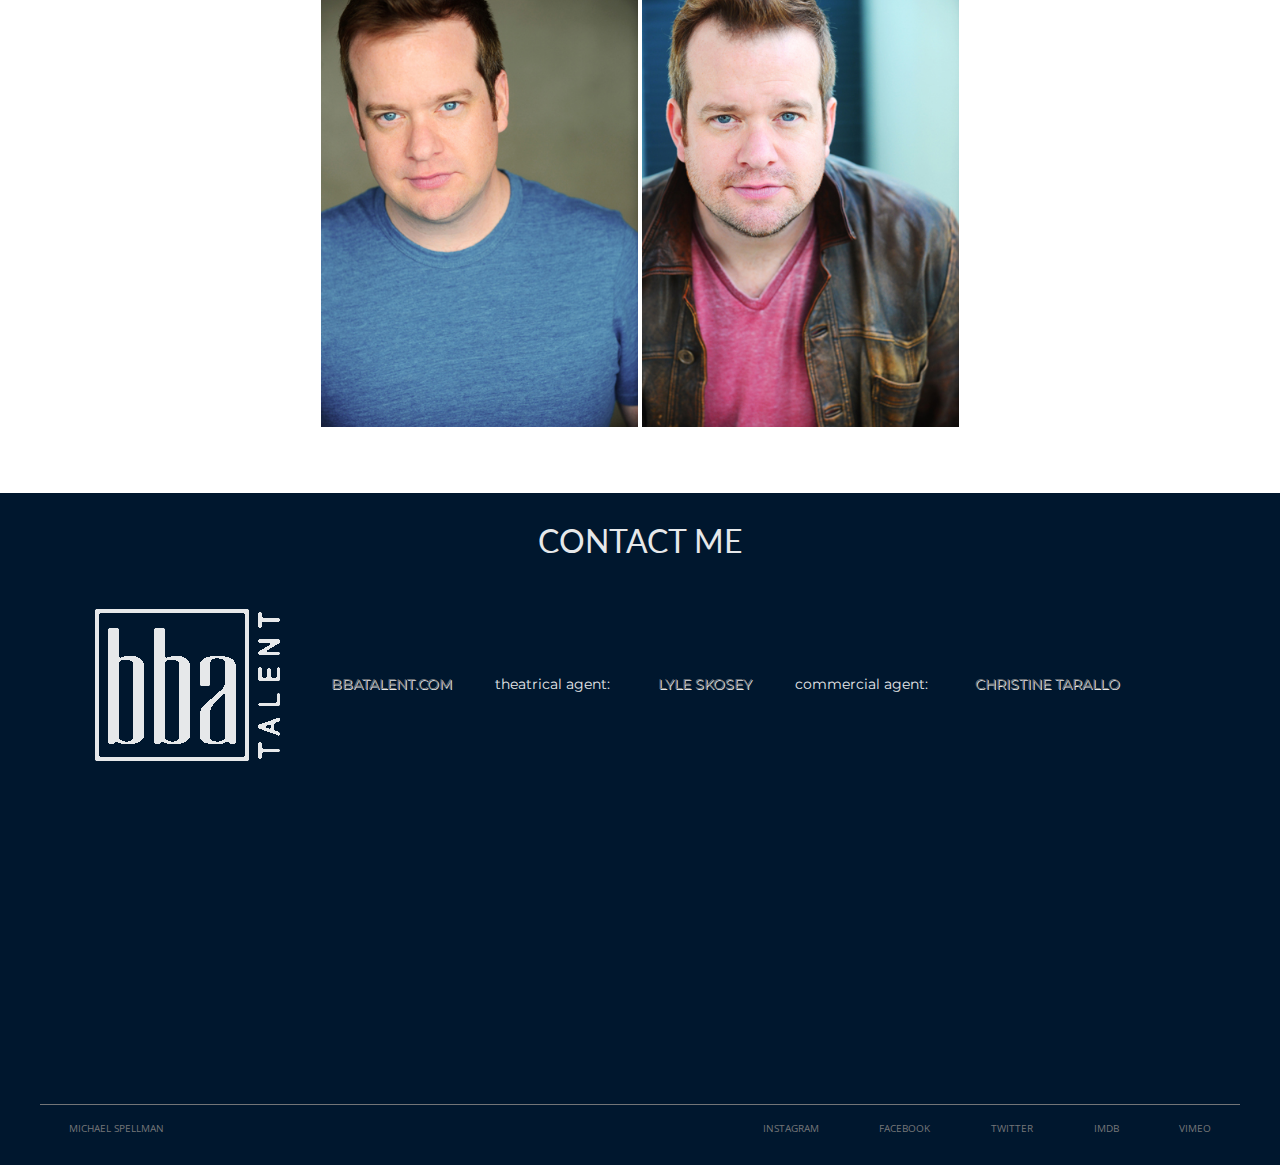
<file: unit10/indexNEW.html>
<!DOCTYPE html>
<html lang="en">

<head>
	<meta charset="utf-8" />
	<title>Michael Spellman&#46;com</title>
	<link rel="stylesheet" type="text/css" href="css/reset.css">
	<link rel="stylesheet" type="text/css" href="css/styleNEW.css">
	<meta name=“viewport” content=“width=device-width, initial scale=1”>
</head>

<body>
<!-- LANDING PAGE -->
	<section id="landingpage">
	<div  class="pagesidemargin">
		<header class="clearfix">
			<div class="wordmark">
				<a href="#">Michael Spellman</a>
			</div>
			<nav class="nav">
				<a href="https://instagram.com/michaelspellman/">Instagram</a>
				<a href="http://www.facebook.com/michaelspellman">Facebook</a>
				<a href="https://twitter.com/michaelspellman">Twitter</a>
				<a href="http://www.imdb.com/name/nm1931943/">IMDb</a>
				<a href="https://vimeo.com/michaelspellman">Vimeo</a>
			</nav>
		</header>
		<div class="headline">
			<h1>Hi, I'm Michael Spellman&#46;</h1>
			<h2>I'm an actor&#46;</h2>
			<h3>Not an amazing actor&#46; Not a lousy actor&#46;</h3>
			<h2>I'm a working actor&#46;</h2>
		</div>
	</div>
	</section>	
<!-- END OF LANDING PAGE -->
<!-- VIDEO SECTION -->
	<section id="video">
		<h2>Look at the cool shit I've done</h2>
		<h3>TV &#38; Film</h3>
		<div class="videowrapper">
			<iframe src="https://player.vimeo.com/video/119509367?byline=0&portrait=0" width="500" height="281" frameborder="0" webkitallowfullscreen mozallowfullscreen allowfullscreen></iframe>
		</div>
		<div class="videowrapper">
			<iframe src="https://player.vimeo.com/video/119509365?byline=0&portrait=0"  width="500" height="281" frameborder="0" webkitallowfullscreen mozallowfullscreen allowfullscreen></iframe>
		</div>
		<div class="videowrapper">
			<iframe src="https://player.vimeo.com/video/119509366?byline=0&portrait=0"  width="500" height="281" frameborder="0" webkitallowfullscreen mozallowfullscreen allowfullscreen></iframe>
		</div>	
		<h3>Commercial</h3>
		<div class="videowrapper">
			<iframe src="https://player.vimeo.com/video/119610438?byline=0&portrait=0"  width="500" height="281" frameborder="0" webkitallowfullscreen mozallowfullscreen allowfullscreen></iframe>
		</div>
		<div class="videowrapper">
			<iframe src="https://player.vimeo.com/video/119707033?byline=0&portrait=0"  width="500" height="281" frameborder="0" webkitallowfullscreen mozallowfullscreen allowfullscreen></iframe>
		</div>
		<div class="videowrapper">
			<iframe src="https://player.vimeo.com/video/127450800?byline=0&portrait=0"  width="500" height="281" frameborder="0" webkitallowfullscreen mozallowfullscreen allowfullscreen></iframe>
		</div>
		<div class="videowrapper">
			<iframe src="https://player.vimeo.com/video/119509886?byline=0&portrait=0"  width="500" height="281" frameborder="0" webkitallowfullscreen mozallowfullscreen allowfullscreen></iframe>
		</div>
		<div class="videowrapper">
			<iframe src="https://player.vimeo.com/video/120120199?byline=0&portrait=0"  width="500" height="281" frameborder="0" webkitallowfullscreen mozallowfullscreen allowfullscreen></iframe>
		</div>
		<div class="videowrapper">
			<iframe src="https://player.vimeo.com/video/119703083?byline=0&portrait=0"  width="500" height="281" frameborder="0" webkitallowfullscreen mozallowfullscreen allowfullscreen></iframe>
		</div>
	</section>
<!-- END OF VIDEO SECTION -->
<!-- PHOTO SECTION -->
	<section id="photo">
		<h2>Look at how good I look</h2>
		<img src="images/MKS01.jpg" alt="Michael Spellman Headshot #1">
		<img src="images/MKS02.jpg" alt="Michael Spellman Headshot #2">
		<img src="images/MKS03.jpg" alt="Michael Spellman Headshot #3">
		<img src="images/MKS04.jpg" alt="Michael Spellman Headshot #4">
		<img src="images/MKS05.jpg" alt="Michael Spellman Headshot #5">
		<img src="images/MKS07.jpg" alt="Michael Spellman Headshot #7">
		<img src="images/MKS08.jpg" alt="Michael Spellman Headshot #8">
		<img src="images/MKS11.jpg" alt="Michael Spellman Headshot #11">
	</section>
<!-- END OF PHOTO SECTION -->
<!-- CONTACT SECTION -->
	<section id="contact">
	<div  class="pagesidemargin" class="clearfix">
		<h2>Contact me</h2>
		<img src="images/bba.png">
		<p><a href="bbatalent.com">bbatalent.com</a></p>
		<p>theatrical agent&#58; <a href="mailto:lyle@bbatalent.com">Lyle Skosey</a></p>
		<p>commercial agent&#58; <a href="mailto:christine@bbatalent.com">Christine Tarallo</a></p>
		<footer class="clearfix">
			<div class="wordmark">
				<a href="http://www.michaelspellman.com">Michael Spellman</a>
			</div>
			<nav class="nav">
				<a href="https://instagram.com/michaelspellman/">Instagram</a>
				<a href="http://www.facebook.com/michaelspellman">Facebook</a>
				<a href="https://twitter.com/michaelspellman">Twitter</a>
				<a href="http://www.imdb.com/name/nm1931943/">IMDb</a>
				<a href="https://vimeo.com/michaelspellman">Vimeo</a>
			</nav>
		</footer>
	</div>	
	</section>
<!-- END OF CONTACT SECTION -->
</body>

</html>
</file>
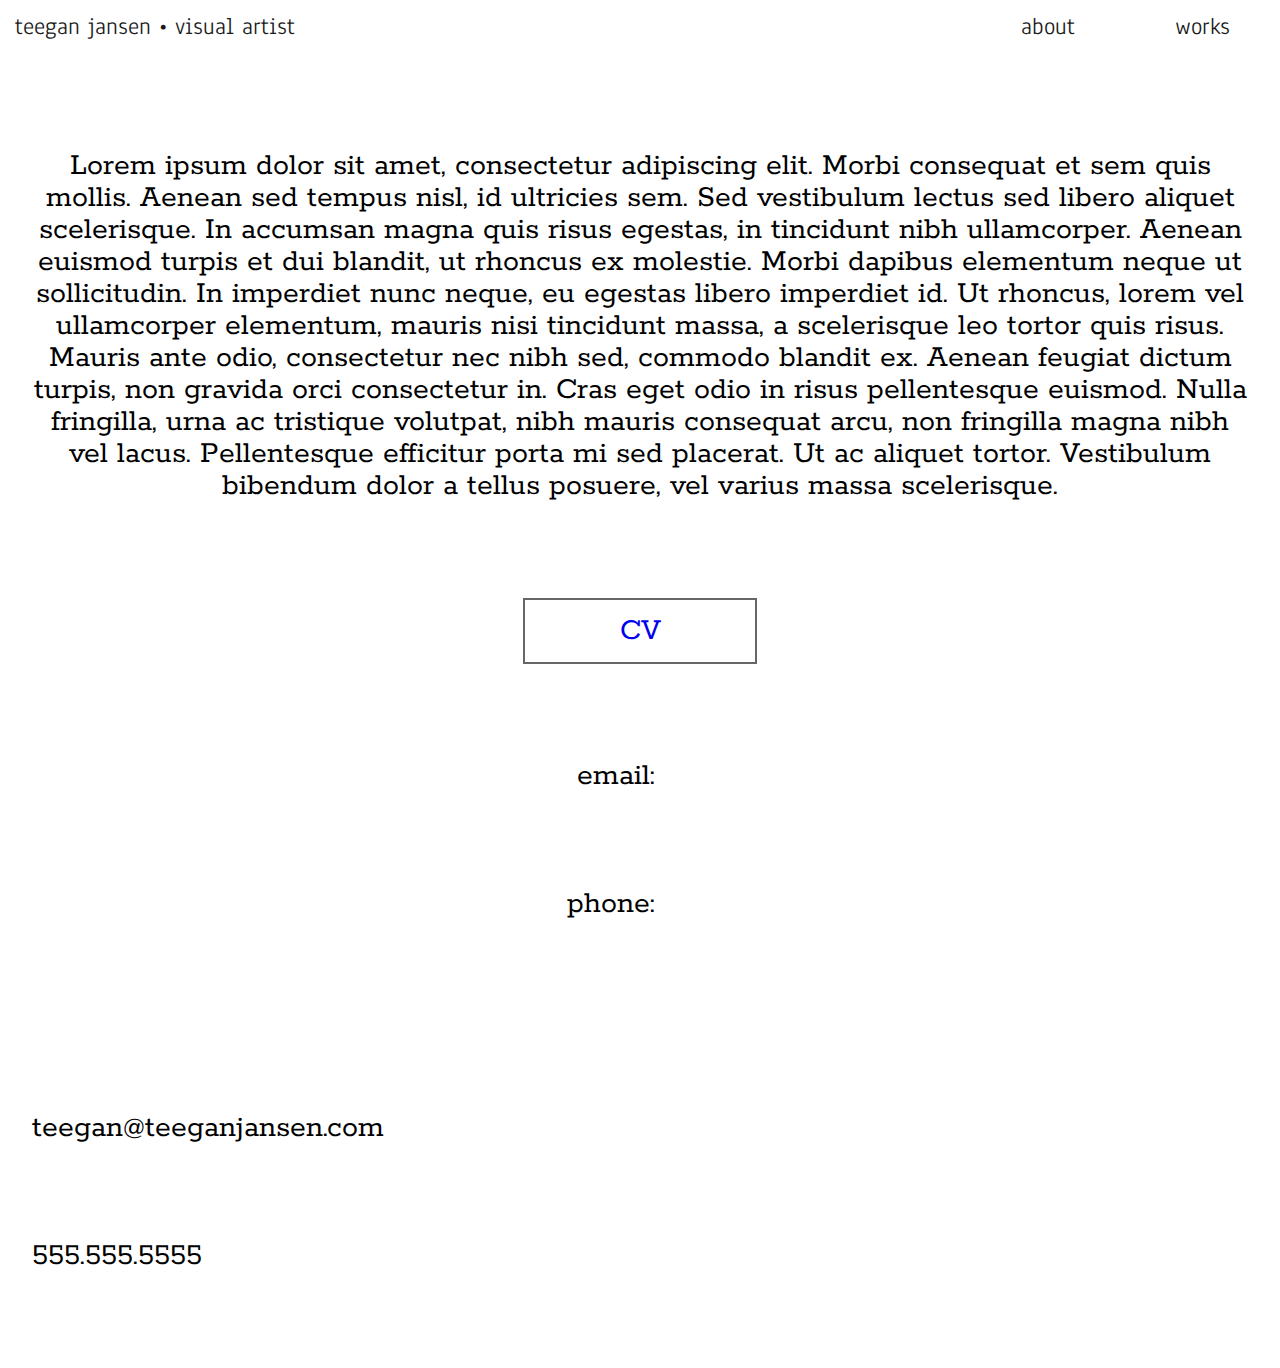
<file: unit6/about.html>
<!DOCTYPE html>
<html>
<head>
	<title>Teegan Jansen | Visual Artist</title>
	<link rel="stylesheet" type="text/css" href="css/reset.css">
	<link rel="stylesheet" type="text/css" href="css/style.css">
</head>

<body>
	<header>
		<nav class="clearfix">
			<h3>teegan jansen &#8226; visual artist</h3>
			<a href="works.html">works</a>
			<a href="about.html">about</a>
		</nav>
	</header>
	<div class="aboutinfo">
		<p>Lorem ipsum dolor sit amet, consectetur adipiscing elit. Morbi consequat et sem quis mollis. Aenean sed tempus nisl, id ultricies sem. Sed vestibulum lectus sed libero aliquet scelerisque. In accumsan magna quis risus egestas, in tincidunt nibh ullamcorper. Aenean euismod turpis et dui blandit, ut rhoncus ex molestie. Morbi dapibus elementum neque ut sollicitudin. In imperdiet nunc neque, eu egestas libero imperdiet id. Ut rhoncus, lorem vel ullamcorper elementum, mauris nisi tincidunt massa, a scelerisque leo tortor quis risus. Mauris ante odio, consectetur nec nibh sed, commodo blandit ex. Aenean feugiat dictum turpis, non gravida orci consectetur in. Cras eget odio in risus pellentesque euismod. Nulla fringilla, urna ac tristique volutpat, nibh mauris consequat arcu, non fringilla magna nibh vel lacus. Pellentesque efficitur porta mi sed placerat. Ut ac aliquet tortor. Vestibulum bibendum dolor a tellus posuere, vel varius massa scelerisque.</p>
		<div class="cv">
			<a href="#">CV</a>
		</div>
		<div class="clearfix">
			<div class="column" id="column1">
				<p>email&#58;</p>
				<p>phone&#58;</p>
			</div>
			<div class="column" id="column2">
				<p>teegan&#64;teeganjansen&#46;com</p>
				<p>555&#46;555&#46;5555</p>
			</div>
		</div>
	</div>
</body>

</html>
</file>
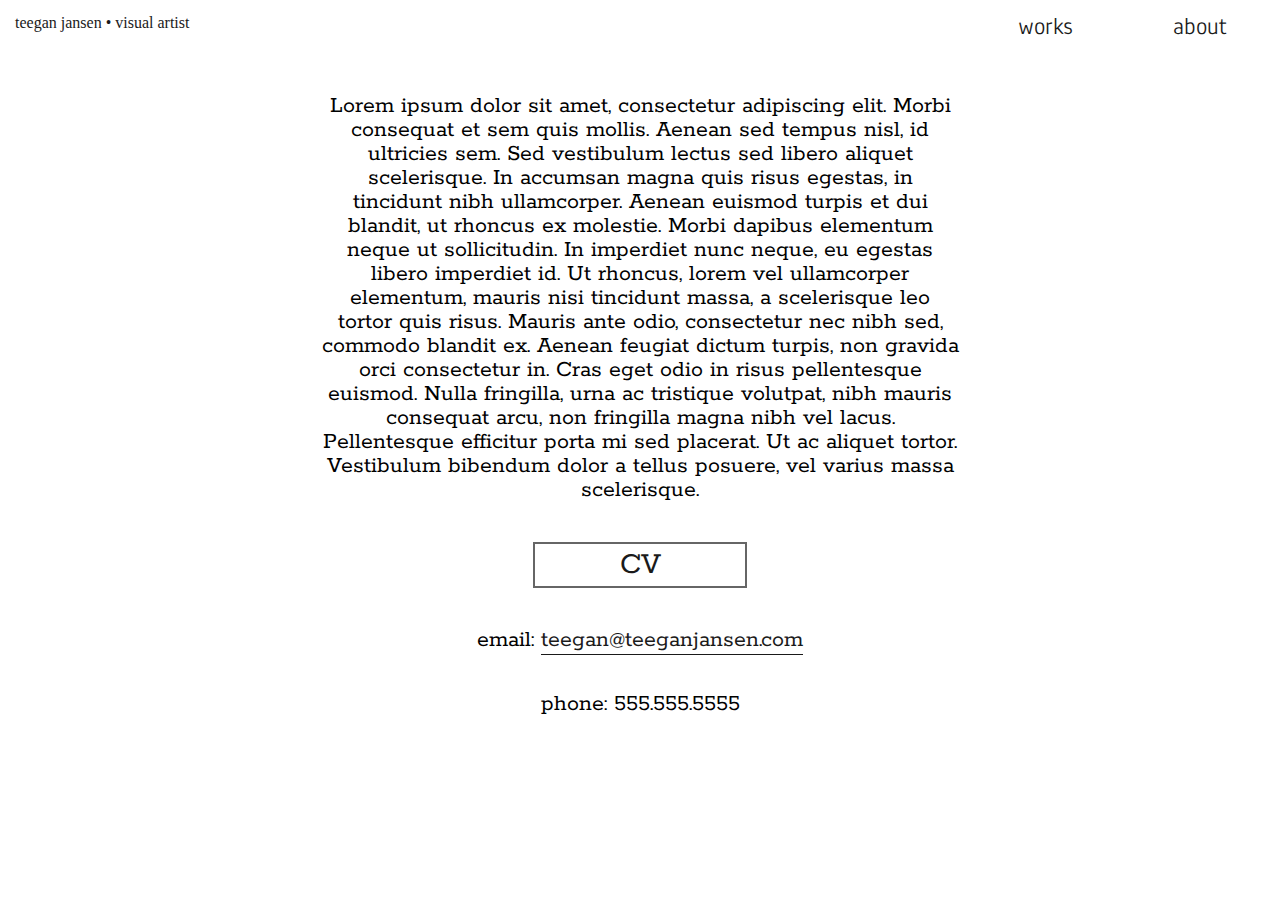
<file: unit6final/about.html>
<!DOCTYPE html>
<html>
<head>
	<title>Teegan Jansen | Visual Artist</title>
	<link rel="stylesheet" type="text/css" href="css/reset.css">
	<link rel="stylesheet" type="text/css" href="css/style.css">
</head>

<body>
	<header class="clearfix">
		<a href="index.html"><h3>teegan jansen &#8226; visual artist</h3></a>
		<nav class="clearfix">
			<a href="works.html">works</a>
			<a href="about.html">about</a>
		</nav>
	</header>
	<div class="aboutinfo">
		<p>Lorem ipsum dolor sit amet, consectetur adipiscing elit. Morbi consequat et sem quis mollis. Aenean sed tempus nisl, id ultricies sem. Sed vestibulum lectus sed libero aliquet scelerisque. In accumsan magna quis risus egestas, in tincidunt nibh ullamcorper. Aenean euismod turpis et dui blandit, ut rhoncus ex molestie. Morbi dapibus elementum neque ut sollicitudin. In imperdiet nunc neque, eu egestas libero imperdiet id. Ut rhoncus, lorem vel ullamcorper elementum, mauris nisi tincidunt massa, a scelerisque leo tortor quis risus. Mauris ante odio, consectetur nec nibh sed, commodo blandit ex. Aenean feugiat dictum turpis, non gravida orci consectetur in. Cras eget odio in risus pellentesque euismod. Nulla fringilla, urna ac tristique volutpat, nibh mauris consequat arcu, non fringilla magna nibh vel lacus. Pellentesque efficitur porta mi sed placerat. Ut ac aliquet tortor. Vestibulum bibendum dolor a tellus posuere, vel varius massa scelerisque.</p>
		<div class="cv">
			<a href="#">CV</a>
		</div>
		<p>email: <a href="mailto:teegan@teeganjansen.com" id="emailaddress">teegan@teeganjansen.com</a></p>
		<p>phone: 555&#46;555&#46;5555</p>
	</div>
</body>

</html>
</file>
<file: css/main.css>
body {
	background-color: #00398f;
}

a { 
	color: #FFFFCC;
}

h1, h3, p {
	color: #FAFAFA;
}
</file>
<file: MichaelSpellman/css/style.css>
@import url(http://fonts.googleapis.com/css?family=Lato:100|Montserrat:700|Open+Sans);

body {
	font-size: 16px;
	font-family: 'Open Sans', Arial, sans-serif;
	background-color: #00172E;
	margin: 0;
}

header {
	border-bottom: 1px solid #808080;
	padding: .5em 0;
}

footer {
	border-top: 1px solid #808080;
	padding: .5em 0;
	margin-top: 170px;
	/*position: fixed;*/
	/*bottom: 0;*/
}

a {
	text-decoration: none;
	color: #808080;
}

#landingpage {
	background: url(../images/SpellmanMustang.jpg) no-repeat fixed top;
	background-size: cover;
	opacity: .9;
	height: 43em;
}

#logo {
	float: left;
	font-size: .7em;
	font-weight: 300;
	text-transform: uppercase;
	margin: 10px 20px;
}

#nav a {
	float: right;
	font-size: .6em;
	font-weight: 300;
	text-transform: uppercase;
	margin: 10px 20px;
}

.wholepage {
	width: 100%;
	max-width: 1100px;
	margin: 0 auto;
}

.headline {
	font-family: 'Montserrat', sans-serif;
	color: #FFFFFF;
	text-transform: uppercase;
	margin: 0;
}

	.headline h1 {
		font-size: 4.5em;
		margin: 1em 0 0 0;
	}

	.headline h2 {
		font-size: 2.5em;
		margin: -.4em 0 0 25px;
		display: inline-block;
	}

	.headline h3 {
		margin: 0 0 0 25px;
		display: inline-block;
	}

#video {
	font-family: 'Lato', Arial, sans-serif;
	text-align: center;
	font-size: .8em;
	text-transform: uppercase;
	color: #FFFFFF;
	padding: 25px 0;
}
	
	#video h2 {
		margin: 0 0 50px 0;
	}

	#video h3 {
		font-size: 1em;
		text-transform: none;
		border-bottom: 1px solid #FFFFFF;
	}

	#video iframe {
		width: 300px;
		height: 200px;
		border: 0;
	}

#photo {
	background-color: #FFFFFF;
	font-family: 'Lato', Arial, sans-serif;
	text-align: center;
	font-size: .8em;
	text-transform: uppercase;
	color: #00172E;
	padding: 25px 0;
}

	#photo h2 {
		margin: 0 0 50px 0;
	}

	#photo img {
		width: 250px;
		height: 400px;
		margin: 10px;
		box-shadow: 10px 10px 50px #00172E;
	}

#contact {
	background: url(../images/SpellmanMustang.jpg) no-repeat fixed top;
	background-size: cover;
	opacity: .9;
	height: 28em;
	font-family: 'Montserrat', sans-serif;
	color: #FFFFFF;
	text-align: left;
	/*text-transform: uppercase;*/
	/*margin: 0;*/
	padding: 25px 0;
}

	#contact h2 {
		font-family: 'Lato', Arial, sans-serif;
		text-align: center;
		text-transform: uppercase;
		margin: 0 0 50px 0;
	}

	#contact img {
		float: left;
	}

	#contact p {
		font-family: 'Montserrat', sans-serif;
		text-decoration: none;
		padding: 12px 0 12px 240px;
	}

	#contact p a {
		color: #FFFFFF;
		border-bottom: 1px solid;
	}

.clearfix:after { 
   content: "."; 
   visibility: hidden; 
   display: block; 
   height: 0; 
   clear: both;
}
</file>
<file: unit3/css/style.css>
body {
	background: #DEF3FF;
	font-family: Trebuchet MS, Helvetica, sans-serif;
}

h1 {
	text-align: center;
	font-size: 80px;
	color: #373D40;
	font-family: Arial, sans-serif;
	text-decoration: overline;
}

img {
	width: 100%;
	max-width: 1485px;
	min-width: 848px;
}

#slogan {
	font-style: italic;
	text-align: center;
	font-size: 40px;
	color: #373D40;
	font-family: Arial, sans-serif;
	margin: 10px;
}

hr {
	background-color: #373D40;
	border: none;
	height: 2px;
	width: 50%;
	margin-top: 40px;
	margin-bottom: 40px;
}

#wrapper {
	background-color: yellow;
	width: 60%;
	margin: auto;
}
</file>
<file: unit4/css/style.css>
@import url(http://fonts.googleapis.com/css?family=Rokkitt|Prosto+One|Oswald:300);

body {
	background: #FFFFFF;
	font-family: Trebuchet MS, Helvetica, sans-serif;
	font-size: 16px;
	color: #354B5E;
}

h1 {
	text-align: center;
	font-size: 5em;
	font-family: 'Prosto One', Arial, sans-serif;
	text-decoration: overline;
}

h2 {
	text-align: center;
	font-family: 'Oswald', sans-serif;
	font-size: 3em;
}

p, li, a {
	font-family: 'Rokkitt', serif;
}

hr {
	background-color: #373D40;
	border: none;
	height: 2px;
	width: 50%;
	margin-top: 40px;
	margin-bottom: 40px;
}

.wrapper {
	width: 90%;
	margin: auto;
}

#slogan {
	letter-spacing: 1.2em;
}
</file>
<file: unit6/css/style.css>
@import url(http://fonts.googleapis.com/css?family=Anaheim|Rokkitt);

nav {
  /*background-color: #CCCCCC;*/
  font-family: 'Anaheim', sans-serif;
  font-size: 1.5em;
}

header nav h3 {
  /*background-color: #CCCCCC;*/
  color: #1A1A1A;
  float: left;
  padding: 15px;
}

header nav a {
  /*background-color: #666666;*/
  color: #1A1A1A;
  text-decoration: none;
  display: block;
  float: right;
  padding: 15px 50px;
}

a:hover {
  background-color: #1A1A1A;
  color: #ffffff;
}

h2 {
  text-align: center;
  font-size: 2em;
  padding: 1.5em;
}

h1 {
  text-align: center;
  font-size: 6em;
  text-transform: uppercase;
  padding: 3.33em;
}

p {
  font-family: 'Rokkitt', serif;
  font-size: 2em;
  text-align: center;
  margin: 3em 1em;
}

.imagegallery a {
  font-family: 'Anaheim', sans-serif;
  text-align: center;
  display: inline-block;
  width: 200px;
  height: 200px;
  border: 2px solid #666666;
  padding: 25px;
  margin: 200px 8px;
}

.cv a {
  text-align: center;
  text-decoration: none;
  font-family: 'Rokkitt', serif;
  font-size: 2em;
  display: inline-block;
  width: 200px;
  border: 2px solid #666666;
  padding: 15px;
}

.column {
  float: left;
  width: 687px;
/*  height: 300px;*/
/*  padding: 20px;*/
  margin: 0;
}

.homenav {
  text-align: center;
}

.centernav {
  background-color: #ffffff;
  border: 2px solid #666666;
  color: #1A1A1A;
  font-size: 1.5em;
  text-decoration: none;
  display: inline-block;
  padding: 1em 3em;
  margin: 10px 15px 10px 60px;
}

.centernav:hover {
  background-color: #1A1A1A;
  color: #ffffff;
}

.aboutinfo {
  text-align: center;
}

.clearfix:after {
  visibility: hidden;
  display: block;
  content: " ";
  clear: both;
  height: 0;
  font-size: 0;
}

#column1 p {
  text-align: right;
}

#column2 p {
  text-align: left;
}
</file>
<file: unit8/css/style.css>
@import url(http://fonts.googleapis.com/css?family=Lato:100|Montserrat:700|Open+Sans);

body {
	font-size: 16px;
	font-family: 'Open Sans', Arial, sans-serif;
	background-color: #00172E;
	margin: 0;
}

header {
	border-bottom: 1px solid #808080;
	padding: .5em 0;
}

footer {
	border-top: 1px solid #808080;
	padding: .5em 0;
	margin-top: 170px;
}

a {
	text-decoration: none;
	color: #808080;
}

#landingpage {
	background: url(../images/SpellmanMustang.jpg) no-repeat fixed top;
	background-size: 100%;
	opacity: .9;
	height: 43em;
}

.logo {
	float: left;
	font-size: .7em;
	font-weight: 300;
	text-transform: uppercase;
	margin: 10px 20px;
}

.nav a {
	float: right;
	font-size: .6em;
	font-weight: 300;
	text-transform: uppercase;
	margin: 10px 20px;
}

.wholepage {
	width: 100%;
	max-width: 1100px;
	margin: 0 auto;
}

.headline {
	font-family: 'Montserrat', sans-serif;
	color: #FFFFFF;
	text-transform: uppercase;
	margin: 0;
}

	.headline h1 {
		font-size: 4.5em;
		margin: 1em 0 0 0;
	}

	.headline h2 {
		font-size: 2.5em;
		margin: -.4em 0 0 1em;
		display: inline-block;
	}

	.headline h3 {
		margin: 0 0 0 1em;
		display: inline-block;
	}

#video {
	font-family: 'Lato', Arial, sans-serif;
	text-align: center;
	font-size: .8em;
	text-transform: uppercase;
	color: #FFFFFF;
	padding: 1em 0;
}
	
	#video h2 {
		margin: 0 0 3em 0;
	}

	#video h3 {
		font-size: 1em;
		text-transform: none;
		border-bottom: 1px solid #FFFFFF;
	}

	#video iframe {
		width: auto;
		height: 200px;
		border: 0;
	}

#photo {
	background-color: #FFFFFF;
	font-family: 'Lato', Arial, sans-serif;
	text-align: center;
	font-size: .8em;
	text-transform: uppercase;
	color: #00172E;
	padding: 1em 0;
}

	#photo h2 {
		margin: 0 0 3em 0;
	}

	#photo img {
		width: auto;
		height: 400px;
		margin: .2%;
		box-shadow: 10px 10px 50px #00172E;
	}

#contact {
	background: url(../images/SpellmanMustang.jpg) no-repeat fixed top;
	background-size: cover;
	opacity: .9;
	height: 28em;
	font-family: 'Montserrat', sans-serif;
	color: #FFFFFF;
	text-align: left;
	padding: 1em 0;
}

	#contact h2 {
		font-family: 'Lato', Arial, sans-serif;
		text-align: center;
		text-transform: uppercase;
		margin: 0 0 1em 0;
	}

	#contact img {
		float: left;
	}

	#contact p {
		font-family: 'Montserrat', sans-serif;
		text-decoration: none;
		padding: .8em 0 .8em 15em;
	}

	#contact p a {
		color: #FFFFFF;
		border-bottom: 1px solid;
	}

.clearfix:after { 
   content: "."; 
   visibility: hidden; 
   display: block; 
   height: 0; 
   clear: both;
}


@media only screen and (min-width: 713px) and (max-width: 1095px) {
	body {
		font-size: 11px;
	}
	#photo img {
		width: auto;
		margin: 1%;
	}
}


@media only screen and (max-width: 712px) {
	body {
		font-size: 8px;
	}
	header {
		border-bottom: none;
	}
	footer {
		border-top: none;
		margin-top: 0;
	}
	.logo {
		display: none;
	}
	.nav a {
		display: none;
	}
	#landingpage {
		height: 20em;
	}
	.headline h1 {
		font-size: 2.5em;
		margin: 1em 0 0 .5em;
	}
	.headline h2 {
		font-size: 1.5em;
		margin: 0 0 0 15px;
	}
	.headline h3 {
		margin: 0 0 0 15px;
	}
	#contact p {
		padding: 2em 0 2em 15em;
	}
}
</file>
<file: unit10/css/styleNEW.css>
@import url(http://fonts.googleapis.com/css?family=Montserrat:700|Lato:100|Open+Sans);

/** {
   border: 1px solid red !important;
}*/

body {
	font-size: 16px;
	font-family: 'Open Sans', sans-serif;
	background-color: #00172E;
	color: #808080;
}

a {
	text-decoration: none;
	text-transform: uppercase;
	color: #808080;
	padding: 0 3em;
}

a:hover {
	color: #00172E;
}

header {
	font-size: .6em;
	border-bottom: 1px solid #808080;
	padding: 2em 0;
}

footer {
	font-size: .6em;
	border-top: 1px solid #808080;
	padding: 2em 0;
	margin-top: 52em;
}




.pagesidemargin {
	width: 100%;
	max-width: 1200px;
	margin: 0 auto;
}

.wordmark {
	float: left;
}

.nav {
	float: right;
}

.headline {
	font-family: 'Montserrat', sans-serif;
	color: #FFFFFF;
	text-transform: uppercase;
	margin: 6em 0 0 2em;
}

	.headline h1 {
		font-size: 5em;
		display: inline-block;
	}

	.headline h2 {
		font-size: 3em;
		display: inline-block;
		margin-right: .5em;
	}

	.headline h3 {
		font-size: 1.5em;
		display: inline-block;
	}

.videowrapper {
	position: relative;
	padding-bottom: 10%;
	padding-top: 250px;
	height: 0;
	width: 33.1%;
	display: inline-block;
}

.videowrapper iframe {
	position: absolute;
	top: 0;
	left: 0;
	width: 100%;
	height: 100%;
}

.clearfix:after { 
   content: "."; 
   visibility: hidden; 
   display: block; 
   height: 0; 
   clear: both;
}




#landingpage, #contact {
	background: url(../images/SpellmanMustang.jpg) no-repeat fixed top;
	background-size: 100%;
	opacity: .9;
	height: 42em;
}

#video, #photo {
	font-family: 'Lato', sans-serif;
	text-transform: uppercase;
	text-align: center;
}
	
#video {
	color: #FFFFFF;
	padding-bottom: 4em;
}

	#video h2{
		padding: 1em 0 1.5em 0;
		font-size: 2em;
	}

	#video h3 {
		padding: .5em 0;
		font-size: 1em;
		border-bottom: 1px solid #FFFFFF;
	}

#photo {
	background-color: #FFFFFF;
	color: #00172E;
	padding-bottom: 4em;
}
	#photo h2 {
		padding: 2em 0 1.5em 0;
		font-size: 2em;
	}
	#photo img {
		width: 24.8%;
	}

#contact {
	color: #FFFFFF;
}
	#contact h2 {
		font-family: 'Lato', sans-serif;
		text-transform: uppercase;
		text-align: center;
		padding: 1em 0 1.5em 0;
		font-size: 2em;
	}

	#contact img {
		float: left;
		padding-left: 3em;
	}

	#contact p {
		font-family: 'Montserrat', sans-serif;
		font-size: .9em;
		padding: 5em 0;
		float: left;
	}

	#contact p a {
		text-shadow: 1px 1px #FFFFFF;
	}




@media only screen and (max-width: 1185px) {
	body {
		font-size: 14px;
	}
	header {
		font-size: .8em;
	}
	footer {
		font-size: .8em;
		margin-top: 38em;
	}
	#contact {
		background: url(../images/SpellmanMustang.jpg) no-repeat fixed bottom;
	}
	#contact p {
		font-size: 1em;
	}
}

@media only screen and (max-width: 1124px) {
	#contact img {
		float: none;
		display: block;
		margin: auto;
		padding-left: 0;
	}
	#contact p {
		float: none;
		display: block;
		margin: auto;
		text-align: center;
		padding: 0;
	}
	footer {
		margin-top: 20em;
	}
}

@media only screen and (max-width: 1035px) {
	body {
		font-size: 12px;
	}
	#contact {
		height: 32em;
	}
	footer {
		padding: 1em 0;
		margin-top: 5em;
	}
	footer .wordmark {
		display: none;
	}
	footer .nav {
		float: none;
		text-align: center;
	}
}

@media only screen and (max-width: 890px) {
	body {
		font-size: 10px;
	}
	.videowrapper {
		width: 49.8%;
	}
	#contact img {
		width: 10%;
	}
	#contact p {
		font-size: 1.5em;
		padding: .5em 0;
	}
	#contact a {
		padding: 0 1em;
	}
}

@media only screen and (max-width: 742px) {
	body {
		font-size: 8px;
	}
	#photo img {
		width: 33.1%;
	}	
}

@media only screen and (max-width: 605px) {
	a {
		padding: 0 1em;
	}
	header .wordmark {
		display: none;
	}
	header .nav {
		float: none;
		text-align: center;
	}
	.headline h1 {
		font-size: 3em;
		display: block;
	}
	.headline h2 {
		font-size: 2em;
		display: block;
	}
	.headline h3 {
		font-size: 1.5em;
		display: block;
	}
	.videowrapper {
		width: 100%;
	}
	#landingpage, #contact {
		height: 30em;
	}
	#video h3 {
		padding: 1em 0;
		font-size: 2em;
	}
	#photo img {
		width: 49.8%;
	}	
}

@media only screen and (max-width: 430px) {
	#photo img {
		width: 100%;
	}
}
</file>
<file: unit6final/css/style.css>
@import url(http://fonts.googleapis.com/css?family=Anaheim|Rokkitt);

body {
  font-size: 16px;
}

nav {
  /*background-color: black;*/
  font-family: 'Anaheim', sans-serif;
  font-size: 1.5em;
  width: 312px;
  float: right;
}

h3 {
  /*background-color: red;*/
  color: #1A1A1A;
  float: left;
  padding: 15px;
}

nav a {
  /*background-color: blue;*/
  color: #1A1A1A;
  text-decoration: none;
  display: block;
  float: left;
  padding: 15px 50px;
}

a {
  color: #1A1A1A;
  text-decoration: none;
}

a:hover {
  background-color: #1A1A1A;
  color: #ffffff;
}

h2 {
  color: #ffffff;
  text-align: center;
  font-size: 1.5em;
  text-shadow: 2px 2px #1A1A1A;
  padding: 1.5em;
}

h1 {
  color: #ffffff;
  text-align: center;
  font-size: 6em;
  text-shadow: 2px 2px #1A1A1A;
  text-transform: lowercase;
  padding: 2.25em;
}

p {
  font-family: 'Rokkitt', serif;
  font-size: 1.5em;
  text-align: center;
  margin: 40px 320px;
}

.imagegallery a {
  text-align: center;
  font-family: 'Anaheim', sans-serif;
  font-size: 3em;
  color: #ffffff;
  text-shadow: 2px 2px #1A1A1A;
  float: left;
  width: 125px;
  height: 125px;
  border: 2px solid #666666;
  padding: 23px;
  margin: 150px 12px;
}

.aboutinfo {
  text-align: center;
  font-family: 'Rokkitt', serif;
}

.cv a {
  text-decoration: none;
  font-size: 2em;
  display: inline-block;
  width: 200px;
  border: 2px solid #666666;
  padding: 5px;
}

.homenav {
  text-align: center;
}

.centernav a {
  font-family: 'Anaheim', sans-serif;
  text-decoration: none;
  background-color: #ffffff;
  color: #1A1A1A;
  font-size: 1.5em;
  display: inline-block;
  border: 2px solid #1A1A1A;
  padding: 1em 3em;
  margin: 10px 35px 10px 35px;
}

.centernav a:hover {
  background-color: #1A1A1A;
  color: #ffffff;
}

.clearfix:after {
  visibility: hidden;
  display: block;
  content: " ";
  clear: both;
  height: 0;
  font-size: 0;
}

#homepage {
  background-image: url("../images/bathroom.jpg");
  background-repeat: no-repeat;
  background-position: center top;
  background-attachment: fixed;
  background-size: 100%;
  border: 10px solid white;
}

#gallery1 {
  background-image: url("../images/1.jpg");
  width: 200px;
  height: 200px;
  opacity: 0.4;
}

#gallery2 {
  background-image: url("../images/2.jpg");
  width: 200px;
  height: 200px;
  opacity: 0.4;
}

#gallery3 {
  background-image: url("../images/3.jpg");
  width: 200px;
  height: 200px;
  opacity: 0.4;
}

#gallery4 {
  background-image: url("../images/4.jpg");
  width: 200px;
  height: 200px;
  opacity: 0.4;
}

#gallery5 {
  background-image: url("../images/5.jpg");
  width: 200px;
  height: 200px;
  opacity: 0.4;
}

#emailaddress {
  border-bottom: 1px solid #1A1A1A;
}
</file>
